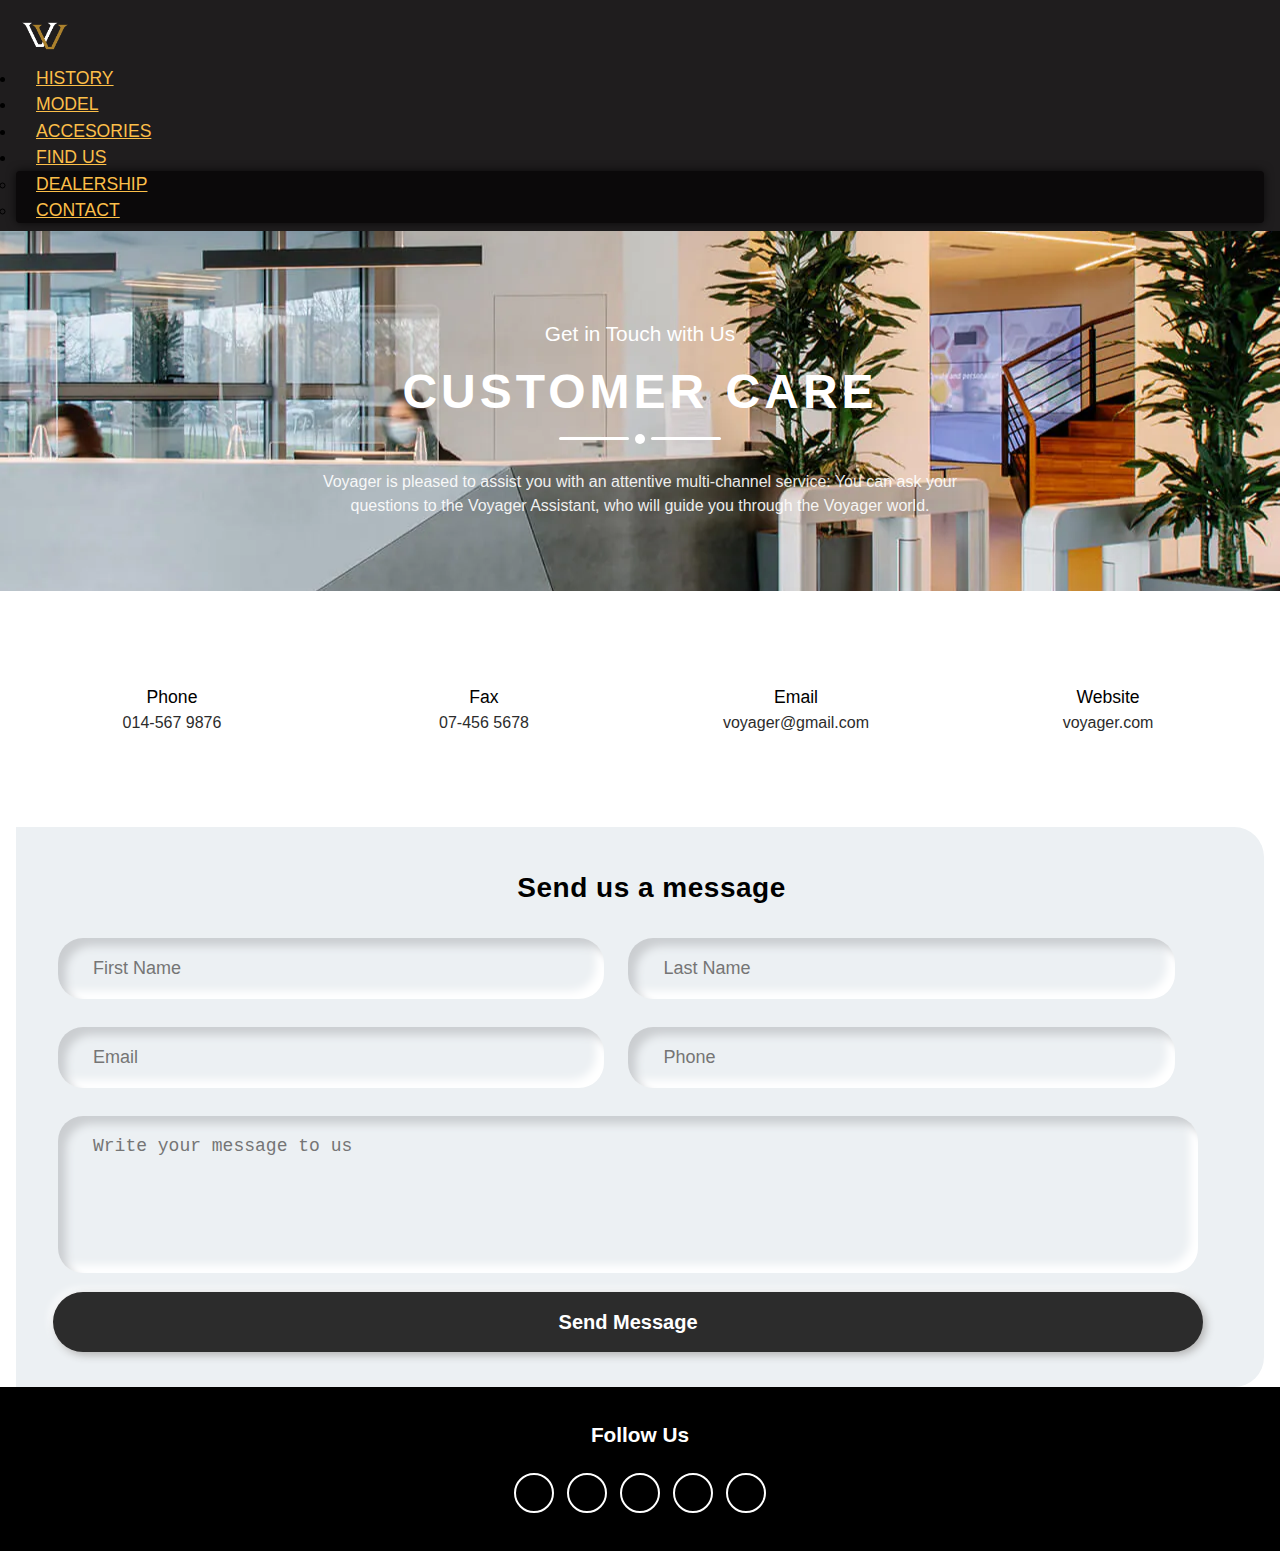
<file: contact.html>
<!DOCTYPE html>
<html>

<head>
  <meta charset="utf-8">
  <meta http-equiv="X-UA-Compatible" content="IE=edge">
  <title>Voyager || Contact Us</title>
  <link rel="icon" href="Assets/Img/voyager logo.png">
  <meta name="description" content="">
  <meta name="viewport" content="width=device-width, initial-scale=1">
  <!-- Bootstrap CDN -->
  <link href="https://cdn.jsdelivr.net/npm/bootstrap@5.3.2/dist/css/bootstrap.min.css" rel="stylesheet"
    integrity="sha384-T3c6CoIi6uLrA9TneNEoa7RxnatzjcDSCmG1MXxSR1GAsXEV/Dwwykc2MPK8M2HN" crossorigin="anonymous">
  <link rel="stylesheet" href="https://cdn.jsdelivr.net/npm/bootstrap-icons@1.11.3/font/bootstrap-icons.min.css">
  <!-- Custom Css -->
  <link rel="stylesheet"
    href="https://fonts.google.com/share?selection.family=Poppins:wght@100;200;300;400;500;600;700;800;900%7CRoboto:wght@100;300;400;500;700;900">
  <link rel="stylesheet"
    href="https://fonts.google.com/share?selection.family=DM+Sans:ital,opsz,wght@0,9..40,100;0,9..40,200;0,9..40,600;0,9..40,700;1,9..40,100">
  <link rel="stylesheet"
    href="https://fonts.google.com/share?selection.family=Poppins:wght@100;200;300;400;500;600;700;800;900%7CRoboto:wght@100;300;400;500;700;900">
  <link rel="stylesheet" href="https://cdnjs.cloudflare.com/ajax/libs/font-awesome/5.15.1/css/all.min.css"
    integrity="sha512-+4zCK9k+qNFUR5X+cKL9EIR+ZOhtIloNl9GIKS57V1MyNsYpYcUrUeQc9vNfzsWfV28IaLL3i96P9sdNyeRssA=="
    crossorigin="anonymous" />
  <!-- main Css -->
  <link rel="stylesheet" href="pages/contact/contact.css">

</head>

<body>
  <!-- Navbar -->
  <nav class="navbar navbar-expand-sm  fixed-top  ">
    <div class="container">
      <a class="navbar-brand" href="index.html"><img src="pages/contact/image/voyager logo.png" alt=""></a>
      <button class="navbar-toggler" type="button" id="burger" data-bs-toggle="collapse"
        data-bs-target="#navbarNavDropdown" aria-controls="navbarNavDropdown" aria-expanded="false"
        aria-label="Toggle navigation">
        <span class="navbar-toggler-icon"></span>
      </button>
      <div class="collapse navbar-collapse" id="navbarNavDropdown">
        <ul class="navbar-nav ms-auto mb-2 mb-lg-0">

          <li class="nav-item">
            <a class="nav-link" aria-current="page" href="history.html">History</a>
          </li>
          <li class="nav-item">
            <a class="nav-link" href="model.html">Model</a>
          </li>
          <li class="nav-item">
            <a class="nav-link" href="store.html">Accesories</a>
          </li>
          <li class="nav-item dropdown ">
            <a class="nav-link dropdown-toggle" href="#" role="button" data-bs-toggle="dropdown" aria-expanded="false">
              Find Us
            </a>
            <ul class="dropdown-menu ">
              <li><a class="dropdown-item" href="dealerships.html">Dealership</a></li>
              <li><a class="dropdown-item" href="pages/contact/contact.html">Contact</a></li>
            </ul>
          </li>
        </ul>
      </div>
    </div>
  </nav>


  <section class="contact-section">
    <div class="contact-bg" style="background-image: url(pages/contact/image/7.jpg);">
      <h3>Get in Touch with Us</h3>
      <h2>customer care</h2>
      <div class="line">
        <div></div>
        <div></div>
        <div></div>
      </div>
      <p class="text">Voyager is pleased to assist you with an attentive multi-channel service:
        You can ask your questions to the Voyager Assistant, who will guide you through the Voyager world.</p>
    </div>


    <div class="contact-body">
      <div class="contact-info">
        <div>
          <span><i class="fas fa-mobile-alt"></i></span>
          <span>Phone</span> <a href="https://t.me/lamborghinicompany">014-567 9876</a>
        </div>
        <div>
          <span><i class="fas fa-phone-alt"></i></span>
          <span>Fax</span> <a href="https://t.me/lamborghinicompany">07-456 5678</a>
        </div>
        <div>
          <span><i class="fas fa-paper-plane"></i>
            <span>Email</span> <a href="enquiries@rolls-roycemotorcars.com">voyager@gmail.com</a></span>
        </div>
        <div>
          <span><i class="fas fa-globe"></i>
            <span>Website</span> <a href="https://www.lamborghini.com/en-en">voyager.com</a></span>
        </div>

      </div>

      <div id="appointment" class="form-wrap">
        <form action="#" method="POST">
          <h2 class="form-title">Send us a message</h2>
          <div class="form-fields">
            <div class="form-group">
              <input type="text" class="fname" placeholder="First Name">
            </div>
            <div class="form-group">
              <input type="text" class="lname" placeholder="Last Name">
            </div>
            <div class="form-group">
              <input type="email" class="email" placeholder="Email">
            </div>
            <div class="form-group">
              <input type="number" class="phone" placeholder="Phone">
            </div>
            <div class="form-group">
              <textarea name="message" id="" placeholder="Write your message to us"></textarea>
            </div>
          </div>
          <input type="submit" value="Send Message" class="submit-button">
        </form>
      </div>
    </div>
    <div class="contact-footer">
      <h3>Follow Us</h3>
      <div class="social-links">
        <a href="https://www.facebook.com/RollsRoyceGroup" class="fab fa-facebook-f"></a>
        <a href="https://twitter.com/Tesla" class="fab fa-twitter"></a>
        <a href="https://www.instagram.com/lamborghini" class="fab fa-instagram"></a>
        <a href="https://www.linkedin.com/company/automobili-lamborghini-s-p-a-" class="fab fa-linkedin"></a>
        <a href="https://www.youtube.com/@tesla" class="fab fa-youtube"></a>
      </div>
    </div>
    </div>


  </section>



  <!-- Bootstrap script -->
  <script src="https://cdn.jsdelivr.net/npm/bootstrap@5.3.2/dist/js/bootstrap.bundle.min.js"
    integrity="sha384-C6RzsynM9kWDrMNeT87bh95OGNyZPhcTNXj1NW7RuBCsyN/o0jlpcV8Qyq46cDfL"
    crossorigin="anonymous"></script>

  <script src="pages/contact/contact.js"></script>
</body>

</html>
</file>
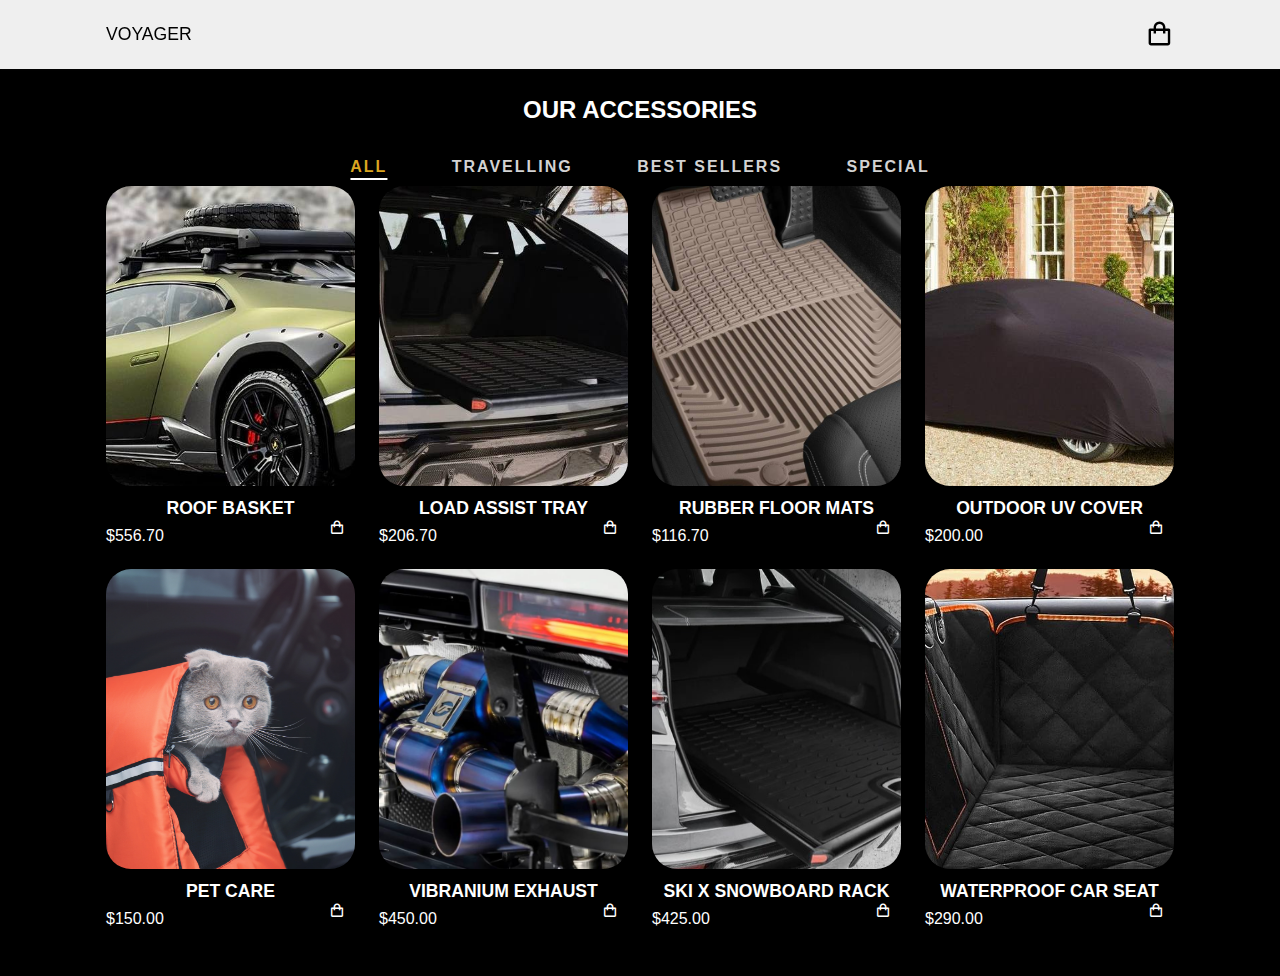
<file: gallery.html>
<!DOCTYPE html>
<html lang="en">

<head>

	<meta charset="UTF-8">
	<meta http-equiv="X-UA-Compatible" content="IE=edge">
	<meta name="viewport" content="width=device-width, initial-scale=1.0">
	<title>Voyager || Store</title>
	<link rel="icon" href="Assets/Img/voyager logo.png">
	<link href='https://unpkg.com/boxicons@2.1.4/css/boxicons.min.css' rel='stylesheet'>
	<link rel="stylesheet" href="pages/gallery/gallery.css">
</head>

<body>

	<header class="header">
		<div class="nav container">
			<a class="logo" href="index.html">VOYAGER</a>
			<i id="cart-icon" class='bx bx-shopping-bag'></i>

			<!-- CART -->
			<div class="cart">
				<h2 class="cart-title">Your Cart</h2>

				<div class="cart-content">

				</div>
				<!-- total -->
				<div class="total">
					<div class="total-title">Total</div>
					<div class="total-price">$0</div>
				</div>
				<!-- buy button -->
				<button class="btn-buy" type="button">Buy Now</button>
				<!-- cart close -->
				<i id="close-cart" class='bx bx-x'></i>
			</div>

		</div>
	</header>

	<section class="shop container">
		<h2 class="section-title">OUR ACCESSORIES</h2>

		<div class="filter-btns">
			<button type="button" class="filter-btn" id="all">all</button>
			<button type="button" class="filter-btn" id="new">TRAVELLING</button>
			<button type="button" class="filter-btn" id="best-sellers">BEST SELLERS</button>
			<button type="button" class="filter-btn" id="specials">SPECIAL</button>
		</div>

		<div class="shop-content">
			<!-- box 1 -->
			<div class="filter-item all new">
				<div class="product-box">
					<img src="pages/gallery/pics/ROOFBASKET.jpg" alt="" class="product-img">
					<h2 class="product-title">ROOF BASKET</h2>
					<span class="price">$556.70</span>
					<i class='bx bx-shopping-bag add-cart'></i>
				</div>
			</div>

			<!-- box 2 -->
			<div class="filter-item all new best-sellers">
				<div class="product-box">
					<img src="pages/gallery/pics/cargoliner.webp" alt="" class="product-img">
					<h2 class="product-title">LOAD ASSIST TRAY</h2>
					<span class="price">$206.70</span>
					<i class='bx bx-shopping-bag add-cart'></i>
				</div>
			</div>

			<!-- box 3 -->
			<div class="filter-item all specials">
				<div class="product-box">
					<img src="pages/gallery/pics/rubberfloormats.jpg" alt="" class="product-img">
					<h2 class="product-title">RUBBER FLOOR MATS</h2>
					<span class="price">$116.70</span>
					<i class='bx bx-shopping-bag add-cart'></i>
				</div>
			</div>

			<!-- box 4 -->
			<div class="filter-item all specials">
				<div class="product-box">
					<img src="pages/gallery/pics/outdoorcover.jpg" alt="Metal bottle" class="product-img">
					<h2 class="product-title">OUTDOOR UV COVER</h2>
					<span class="price">$200.00</span>
					<i class='bx bx-shopping-bag add-cart'></i>
				</div>
			</div>

			<!-- box 5 -->
			<div class="filter-item all best-sellers specials">
				<div class="product-box">
					<img src="pages/gallery/pics/petcare.png" alt="silver metal" class="product-img">
					<h2 class="product-title">PET CARE</h2>
					<span class="price">$150.00</span>
					<i class='bx bx-shopping-bag add-cart'></i>
				</div>
			</div>

			<!-- box 6 -->
			<div class="filter-item all specials">
				<div class="product-box">
					<img src="pages/gallery/pics/exhaust2.webp" alt="Back hat" class="product-img">
					<h2 class="product-title">VIBRANIUM EXHAUST</h2>
					<span class="price">$450.00</span>
					<i class='bx bx-shopping-bag add-cart'></i>
				</div>
			</div>

			<!-- box 7 -->
			<div class="filter-item all best-sellers new ">
				<div class="product-box">
					<img src="pages/gallery/pics/loadassisttray.jpg" alt="Backpack" class="product-img">
					<h2 class="product-title">SKI X SNOWBOARD RACK</h2>
					<span class="price">$425.00</span>
					<i class='bx bx-shopping-bag add-cart'></i>
				</div>
			</div>

			<!-- box 8 -->
			<div class="filter-item all specials">
				<div class="product-box">
					<img src="pages/gallery/pics/UNDERSHEET.jpg" alt="Ultraboost 22" class="product-img">
					<h2 class="product-title">WATERPROOF CAR SEAT</h2>
					<span class="price">$290.00</span>
					<i class='bx bx-shopping-bag add-cart'></i>
				</div>
			</div>
		</div>

	</section>

	<script src="pages/gallery/gallery.js"></script>
</body>

</html>
</file>
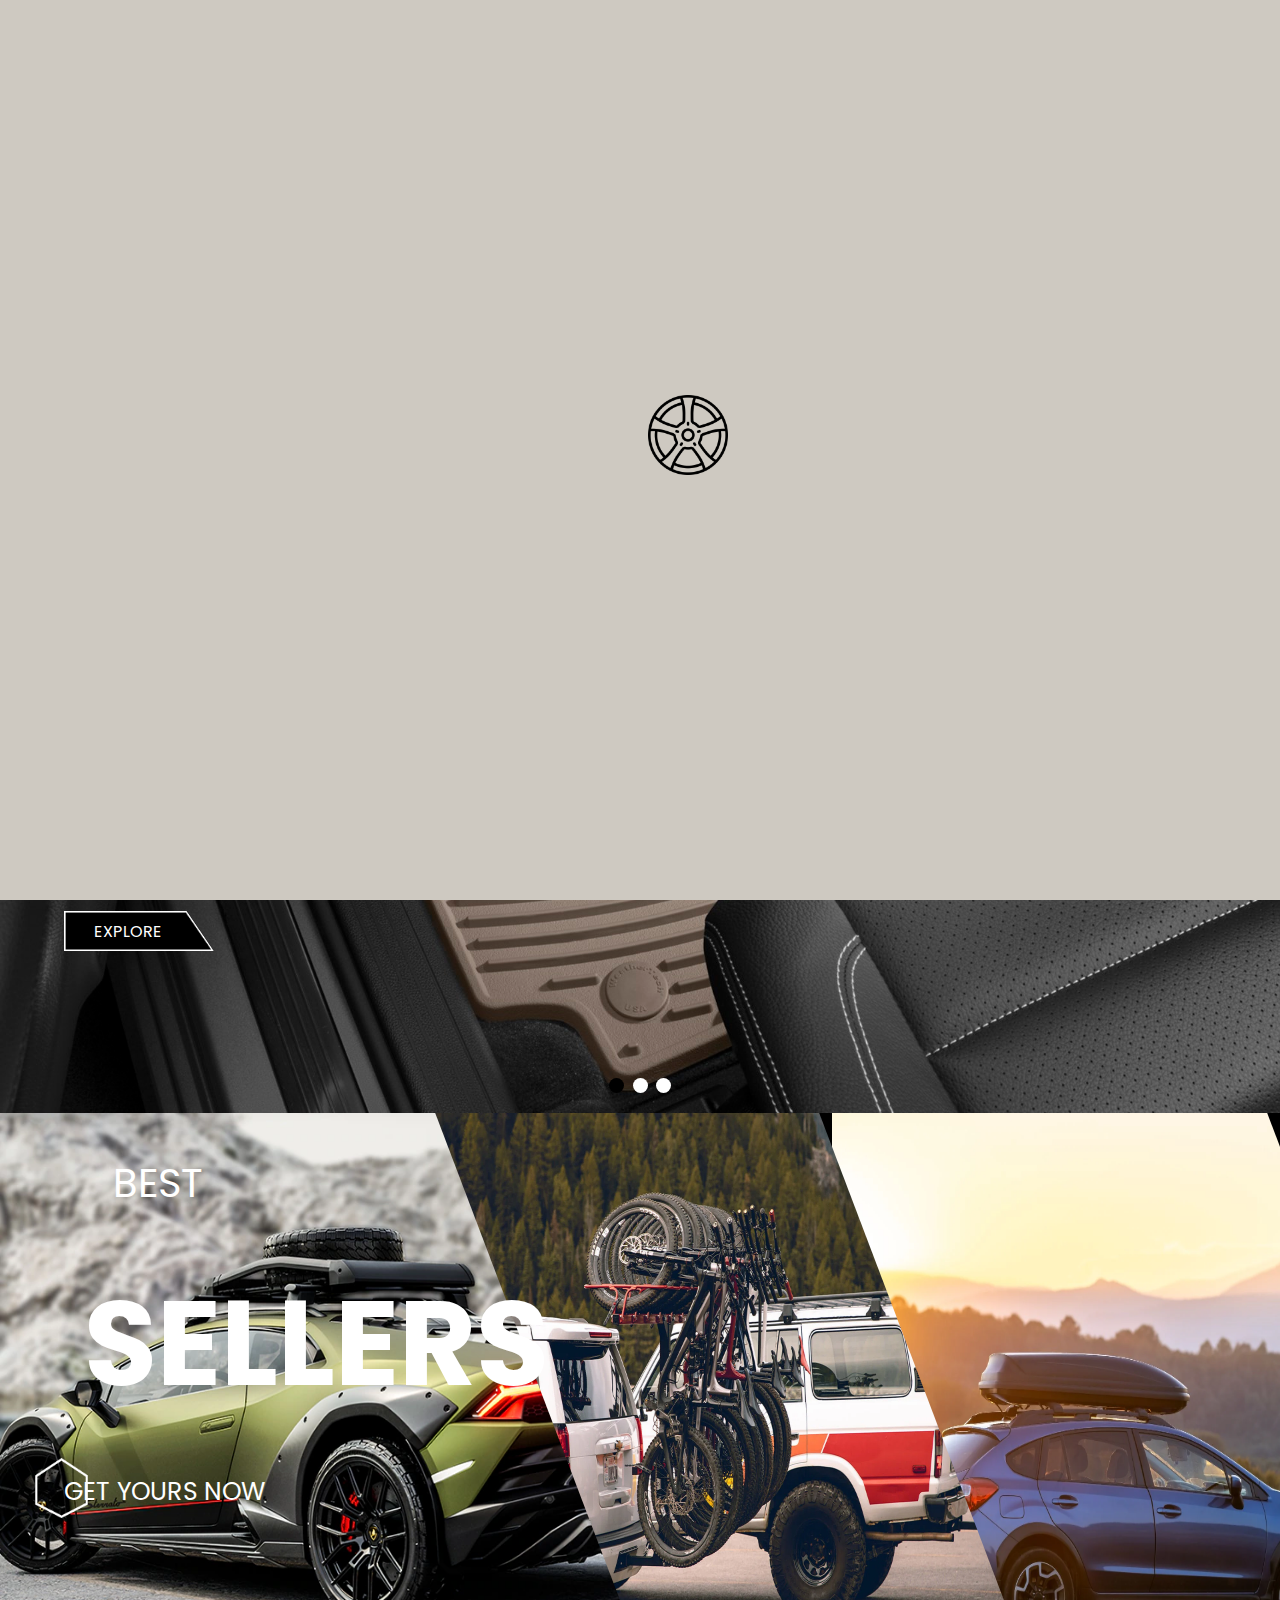
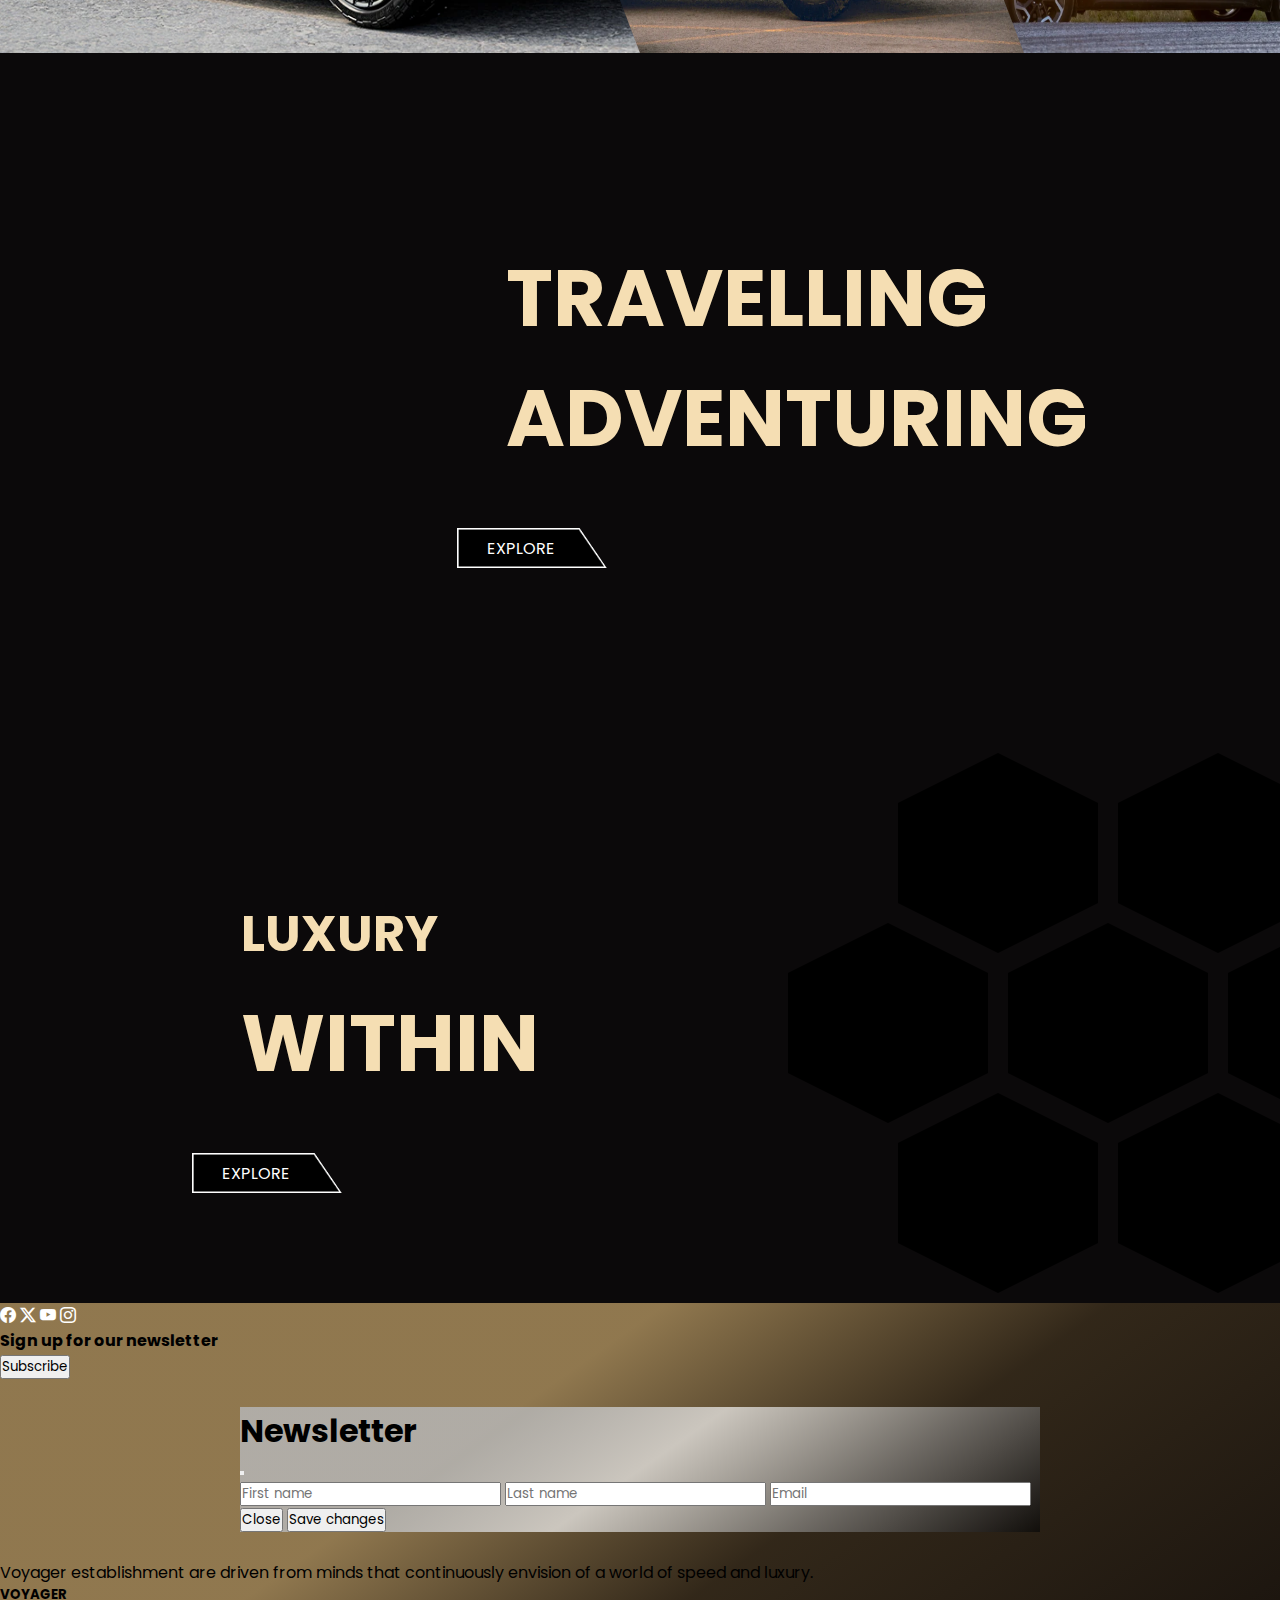
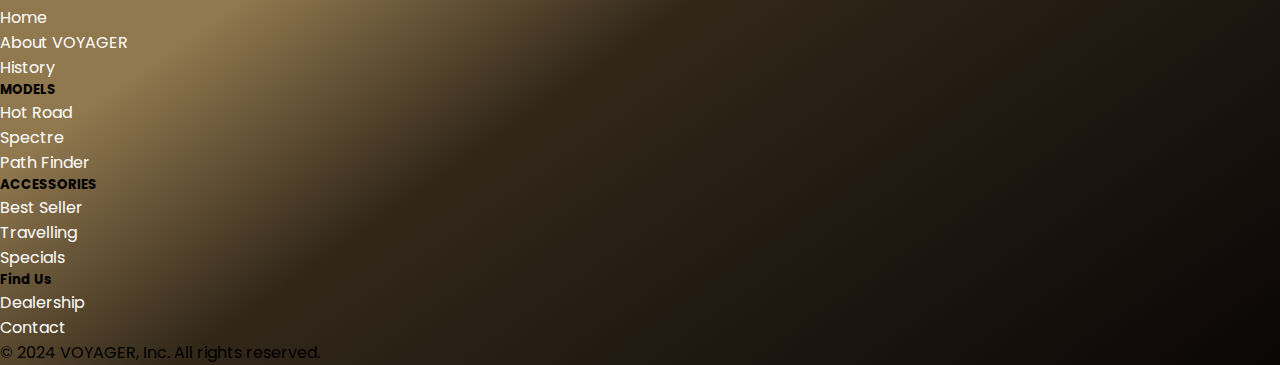
<file: store.html>
<!DOCTYPE html>
<html lang="en">

<head>
    <meta charset="UTF-8">
    <meta name="viewport" content="width=device-width, initial-scale=1.0">
    <title> Voyager|| Store</title>
    <link rel="icon" href="Assets/Img/voyager logo.png">
    <link href="https://cdn.jsdelivr.net/npm/bootstrap@5.3.2/dist/css/bootstrap.min.css" rel="stylesheet"
        integrity="sha384-T3c6CoIi6uLrA9TneNEoa7RxnatzjcDSCmG1MXxSR1GAsXEV/Dwwykc2MPK8M2HN" crossorigin="anonymous">
    <link rel="stylesheet" href="https://cdn.jsdelivr.net/npm/bootstrap-icons@1.11.3/font/bootstrap-icons.min.css">
    <!-- Google fonts -->
    <link rel="preconnect" href="https://fonts.googleapis.com">
    <link rel="preconnect" href="https://fonts.gstatic.com" crossorigin>
    <link href="https://fonts.googleapis.com/css2?family=DM+Sans:wght@100;300;600&display=swap" rel="stylesheet">
    <link rel="preconnect" href="https://fonts.googleapis.com">
    <link rel="preconnect" href="https://fonts.gstatic.com" crossorigin>
    <link href="https://fonts.googleapis.com/css2?family=Poppins:wght@100;200&display=swap" rel="stylesheet">
    <!-- main CSS -->
    <link rel="stylesheet" href="pages/accessories/store.css">
</head>

<body>

    <!-- Navbar -->
    <nav class="navbar navbar-expand-sm  fixed-top  ">
        <div class="container">
            <a class="navbar-brand" href="index.html"><img src="pages/accessories/voyager logo.png" alt=""></a>
            <button class="navbar-toggler" type="button" id="burger" data-bs-toggle="collapse"
                data-bs-target="#navbarNavDropdown" aria-controls="navbarNavDropdown" aria-expanded="false"
                aria-label="Toggle navigation">
                <span class="navbar-toggler-icon"></span>
            </button>
            <div class="collapse navbar-collapse" id="navbarNavDropdown">
                <ul class="navbar-nav ms-auto mb-2 mb-lg-0">

                    <li class="nav-item">
                        <a class="nav-link" aria-current="page" href="history.html">History</a>
                    </li>
                    <li class="nav-item">
                        <a class="nav-link" href="model.html">Model</a>
                    </li>
                    <li class="nav-item">
                        <a class="nav-link" href="store.html">Accesories</a>
                    </li>
                    <li class="nav-item dropdown ">
                        <a class="nav-link dropdown-toggle" href="#" role="button" data-bs-toggle="dropdown"
                            aria-expanded="false">
                            Find Us
                        </a>
                        <ul class="dropdown-menu ">
                            <li><a class="dropdown-item" href="dealerships.html">Dealership</a></li>
                            <li><a class="dropdown-item" href="contact.html">Contact</a></li>
                        </ul>
                    </li>
                </ul>
            </div>
        </div>
    </nav>
    <!-- navbar ends -->

    <div class="anim-container">
        <span class="shutter top">
            <img src="pages/accessories/rim.png" class="logo" alt="">
        </span>
        <span class="shutter bottom"></span>
    </div>


    <div class="lambo-carousel">
        <div class="carousel">
            <h1 class="title">OUR SELECTION <br> OF VOYAGER ACCESSORIES</h1>
           <a href="store2.html">
            <button class="btn-car">EXPLORE</button>
           </a> 
        </div>

        <div class="carousel">
            <h1 class="title">TRAVELLING <br> ACCESSORIES</h1>
            <a href="gallery.html">
                <button class="btn-car">EXPLORE</button>
               </a> 
        </div>

        <div class="carousel">
            <h1 class="title">PETCARE <br> ACCESSORIES</h1>
            <a href="gallery.html">
                <button class="btn-car">EXPLORE</button>
               </a> 
        </div>

        <div class="indicators">
            <span class="active"></span>
            <span></span>
            <span></span>
        </div>
    </div>

    <div class="model-container">
        <img src="pages/accessories/kete1.webp" class="model-img" alt="">
        <img src="pages/accessories/kete2.webp" class="model-img" alt="">
        <img src="pages/accessories/kete3.webp" class="model-img" alt="">

        <div class="model-content">
            <p class="heading">best</p>
            <h1 class="model-name">sellers</h1>
            <a class="hexgo" href="gallery.html"><p class="link">get yours now</p></a>
        </div>
    </div>

    <div class="info-card">
        <div class="img-container">
            <div class="row">
                <div class="hex"></div>
                <div class="hex"></div>
            </div>

            <div class="row">
                <div class="hex"></div>
                <div class="hex"></div>
                <div class="hex"></div>
            </div>

            <div class="row">
                <div class="hex"></div>
                <div class="hex"></div>
            </div>
        </div>

        <div class="content">
            <h1 class="heading"><span>Travelling</span> <br> Adventuring</h1>
            <a href="store2.html">
                <button class="btn-car">EXPLORE</button>
               </a> 
        </div>
    </div>

    <div class="info-card dua">
        <div class="img-container">
            <div class="row">
                <div class="hex"></div>
                <div class="hex"></div>
            </div>

            <div class="row">
                <div class="hex"></div>
                <div class="hex"></div>
                <div class="hex"></div>
            </div>

            <div class="row">
                <div class="hex"></div>
                <div class="hex"></div>
            </div>
        </div>

        <div class="content">
            <h1 class="heading"><span>Luxury</span> <br> within</h1>
            <a href="store2.html">
                <button class="btn-car">EXPLORE</button>
               </a> 
        </div>
    </div>

    </div>
    </div>

    <!-- footer -->
     <!-- footer -->

     <footer id="foot" class=" text-center text-white">
        <!-- Grid container -->
        <div class="container p-4">
            <!-- Section:Social media -->
            <section class="mb-4">
                <!-- Facebook -->
                <a class="btn btn-outline-light btn-floating m-1" href="https://www.facebook.com/rollsroycemotorcars/" target="_blank" role="button"><i
                        class="bi bi-facebook"></i></a>

                <!-- Twitter -->
                <a class="btn btn-outline-light btn-floating m-1" href="https://twitter.com/Lamborghini" target="_blank" role="button"><i
                        class="bi bi-twitter-x"></i></a>

                <!-- Youtube -->
                <a class="btn btn-outline-light btn-floating m-1" href="https://www.youtube.com/user/Lamborghini" target="_blank" role="button"><i class="bi bi-youtube" ></i></a>

                <!-- Instagram -->
                <a class="btn btn-outline-light btn-floating m-1" href="https://www.instagram.com/voyagercars._?igsh=OGQ5ZDc2ODk2ZA%3D%3D&utm_source=qr" target="_blank" role="button"><i
                        class="bi bi-instagram"></i></a>

            </section>
            <!-- Section: Social media -->

            <!-- Section: Form -->
            <section class="">
                <form action="">
                    <!-- grid row -->
                    <div class="row d-flex justify-content-center">
                        <!-- Grid column -->
                        <div class="col-auto">
                            <p class="pt-2">
                                <strong>Sign up for our newsletter</strong>
                            </p>
                        </div>
                        <!-- Grid column -->

                        <!-- Grid column -->



                        <!-- Grid column -->

                        <!-- Grid column -->
                        <div class="col-auto">
                            <!-- Submit button -->
                            <button type="button" class="btn btn-outline-light mb-4" data-bs-toggle="modal"
                                data-bs-target="#newsModal">
                                Subscribe
                            </button>

                            <!-- Modal -->
                            <div class="modal fade" id="newsModal" tabindex="-1" aria-labelledby="exampleModalLabel"
                                aria-hidden="true">
                                <div class="modal-dialog">
                                    <div class="modal-content">
                                        <div class="modal-header">
                                            <h1 class="modal-title fs-5" id="exampleModalLabel">Newsletter</h1>
                                            <button type="button" class="btn-close" data-bs-dismiss="modal"
                                                aria-label="Close"></button>
                                        </div>
                                        <div class="modal-body">
                                            <div class="modal-body" id="bgModal">
                                                <input type="text" class="form-control" placeholder="First name"
                                                    aria-label="First name">
                                                <input type="text" class="form-control" placeholder="Last name"
                                                    aria-label="Last name">
                                                <input type="text" class="form-control" placeholder="Email"
                                                    aria-label="Email">
                                            </div>
                                        </div>
                                        <div class="modal-footer">
                                            <button type="button" class="btn btn-secondary"
                                                data-bs-dismiss="modal">Close</button>
                                            <button type="button" class="btn btn-primary">Save changes</button>
                                        </div>
                                    </div>
                                </div>
                            </div>
                        </div>
                    </div>
                    <!-- Grid column -->
        </div>
        <!-- grid row -->
        </form>
        </section>
        <!-- Section: Form -->

        <!-- Section: Text -->
        <section class="mb-4">
            <p>
                Voyager establishment are driven from minds that continuously envision of
                a world of speed and luxury.
            </p>
        </section>
        <!-- Section: Text -->

        <!-- Section: Links -->
        <section class="">
            <!-- Grid row -->
            <div class="row">
                <!-- Grid column -->
                <div class="col-lg-3 col-md-6 mb-4 mb-md-0">
                    <h5 class="text-uppercase">VOYAGER</h5>

                    <ul class="list-unstyled mb-0">
                        <li>
                            <a href="index.html" class="text-white">Home</a>
                        </li>
                        <li>
                            <a href="index.html" class="text-white">About VOYAGER</a>
                        </li>
                        <li>
                            <a href="history.html" class="text-white">History</a>
                        </li>

                    </ul>
                </div>
                <!-- Grid column -->

                <!-- Grid column -->
                <div class="col-lg-3 col-md-6 mb-4 mb-md-0">
                    <h5 class="text-uppercase">MODELS</h5>

                    <ul class="list-unstyled mb-0">
                        <li>
                            <a href="model.html#lambo" class="text-white">Hot Road</a>
                        </li>
                        <li>
                            <a href="model.html#rolls" class="text-white">Spectre</a>
                        </li>
                        <li>
                            <a href="model.html#land" class="text-white">Path Finder</a>
                        </li>
                    </ul>
                </div>
                <!-- Grid column -->

                <!-- Grid column -->
                <div class="col-lg-3 col-md-6 mb-4 mb-md-0">
                    <h5 class="text-uppercase">ACCESSORIES</h5>
                    <ul class="list-unstyled mb-0">
                        <li>
                            <a href="gallery.html#best-sellers" class="text-white">Best Seller</a>
                        </li>
                        <li>
                            <a href="gallery.html#new" class="text-white">Travelling</a>
                        </li>
                        <li>
                            <a href="gallery.html#specials" class="text-white">Specials</a>
                        </li>
                    </ul>
                </div>

                <!-- Grid column -->
                <div class="col-lg-3 col-md-6 mb-4 mb-md-0">
                    <h5 class="text-uppercase">Find Us</h5>
                    <ul class="list-unstyled mb-0">
                        <li>
                            <a href="dealerships.html" class="text-white">Dealership</a>
                        </li>
                        <li>
                            <a href="contact.html" class="text-white">Contact</a>
                        </li>
                    </ul>
                </div>
        </section>
        </div>
        <!-- Grid container -->

        <!-- copyright -->
        <div class="text-center p-3">
            <p>© 2024 VOYAGER, Inc. All rights reserved.</p>
        </div>
    </footer>

    <!-- Bootstrap script -->
    <script src="https://cdn.jsdelivr.net/npm/bootstrap@5.3.2/dist/js/bootstrap.bundle.min.js"
        integrity="sha384-C6RzsynM9kWDrMNeT87bh95OGNyZPhcTNXj1NW7RuBCsyN/o0jlpcV8Qyq46cDfL"
        crossorigin="anonymous"></script>

    <!-- Main Js -->
    <script src="pages/accessories/store.js"></script>
</body>

</html>
</file>
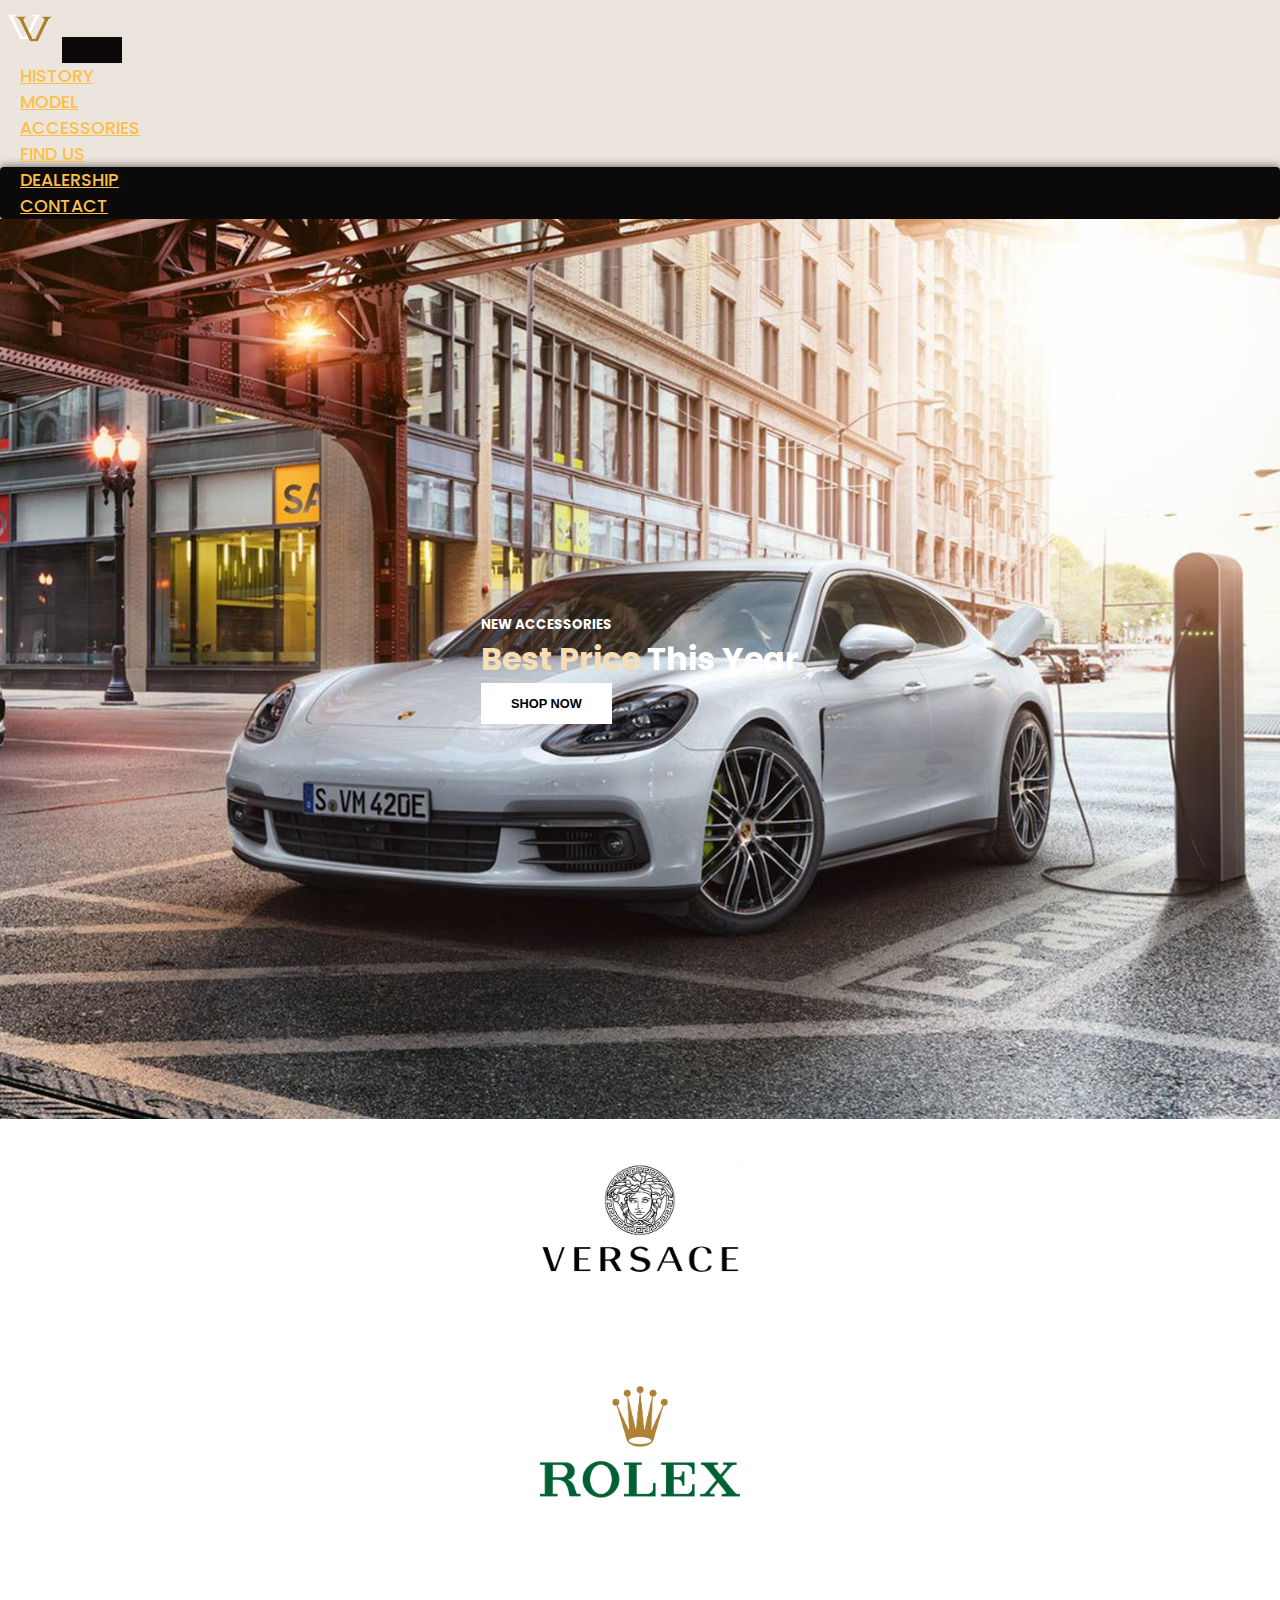
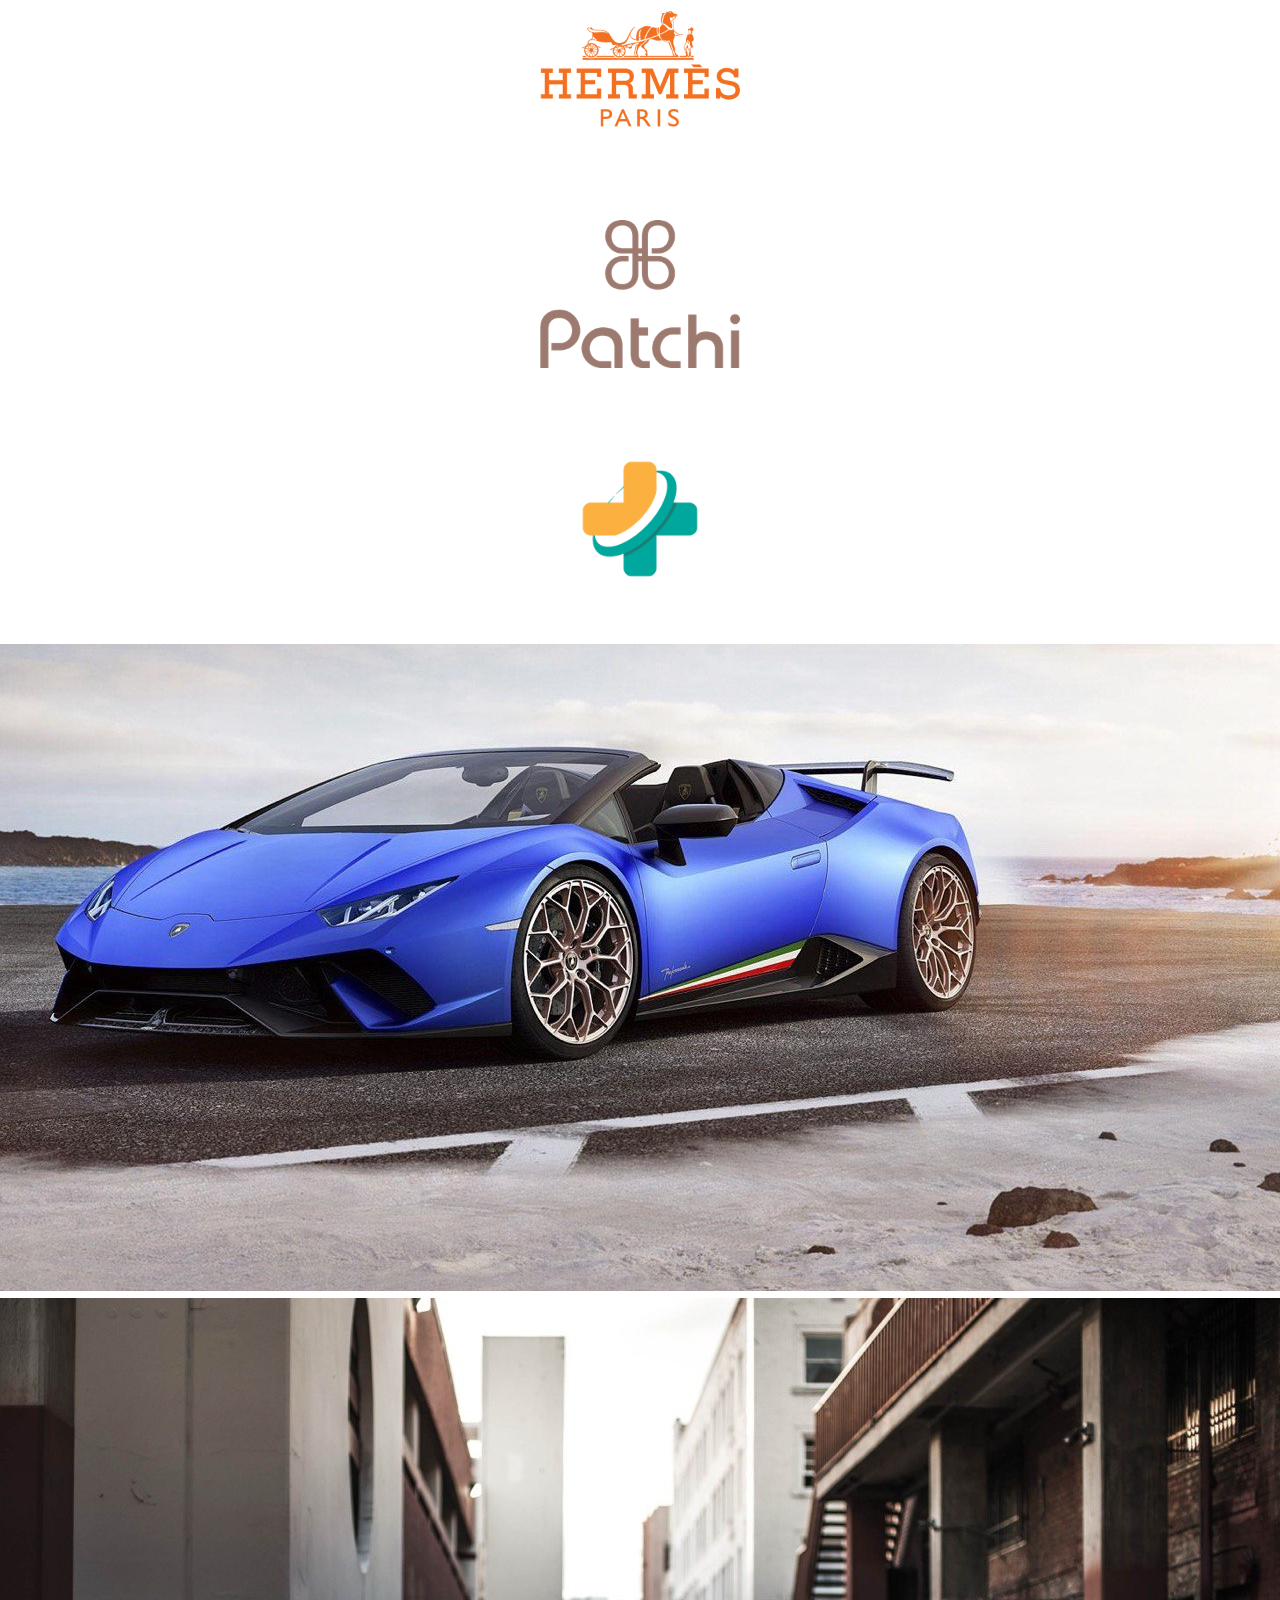
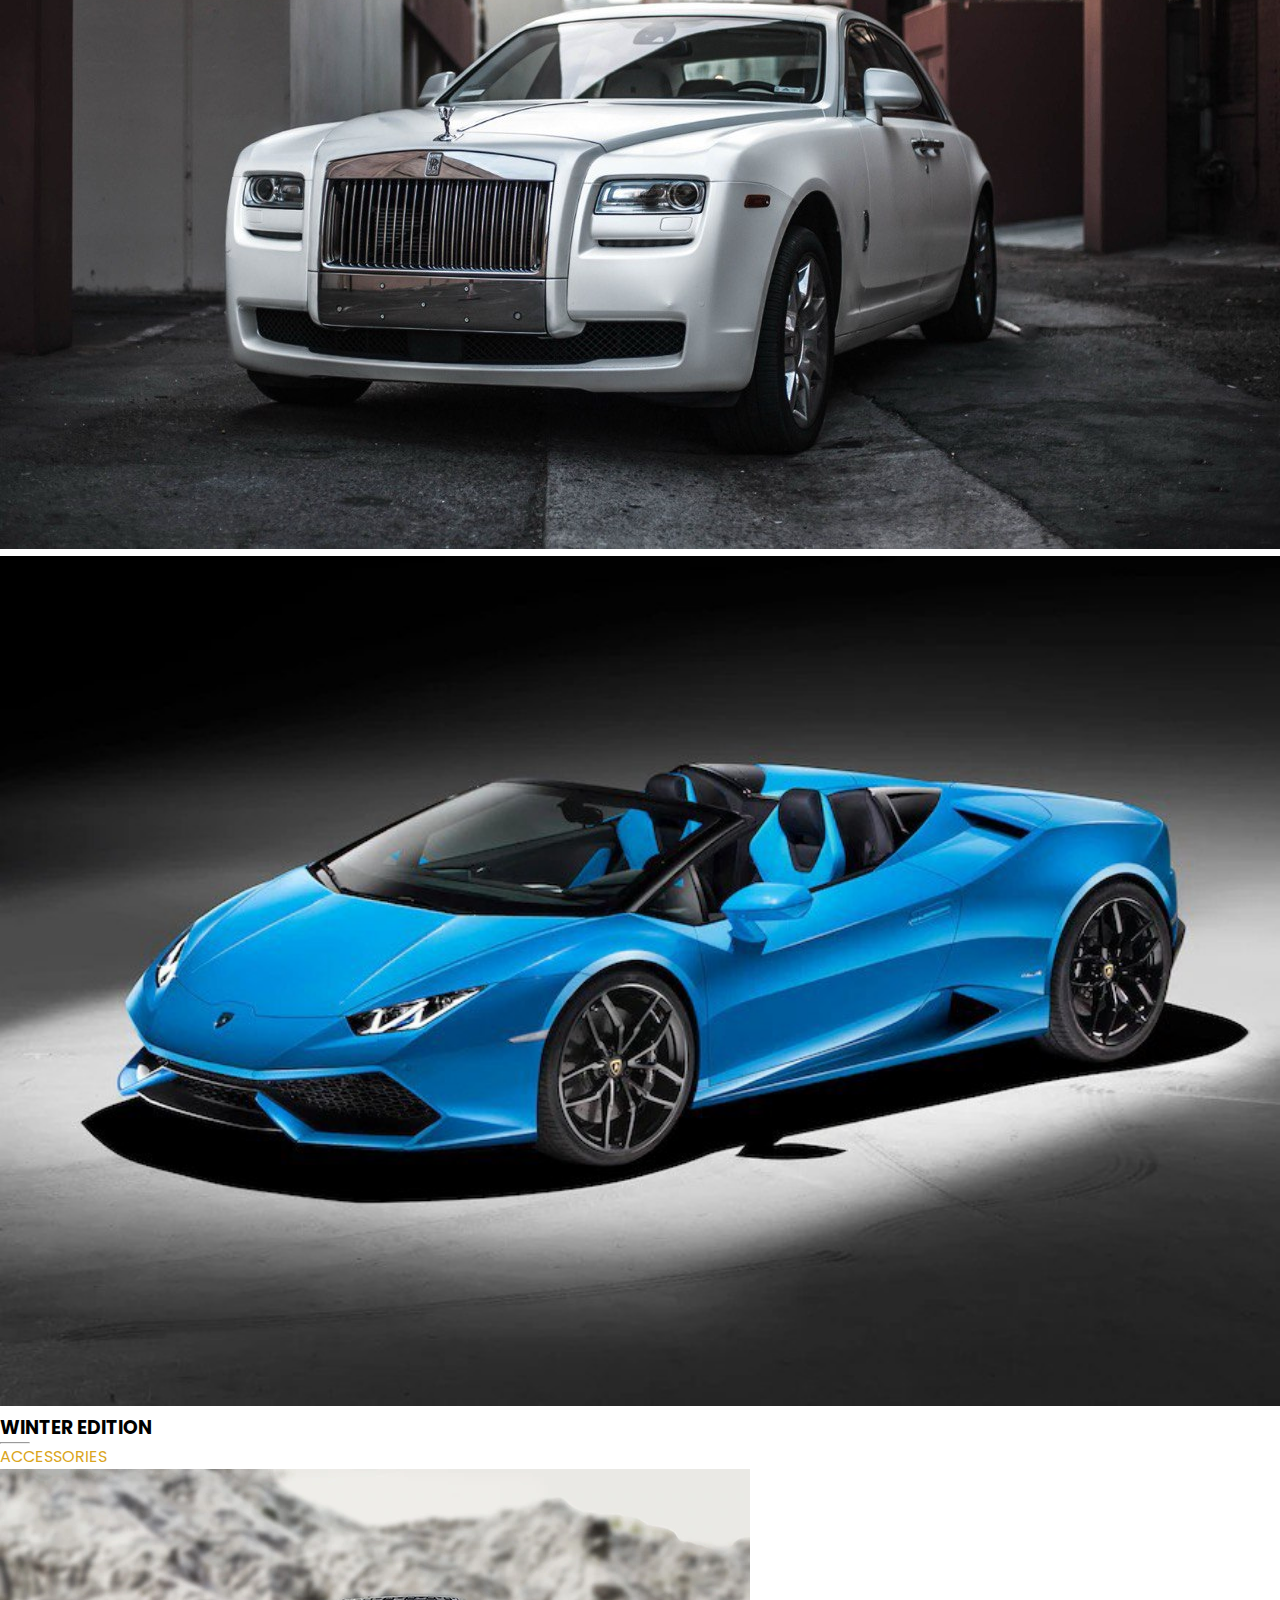
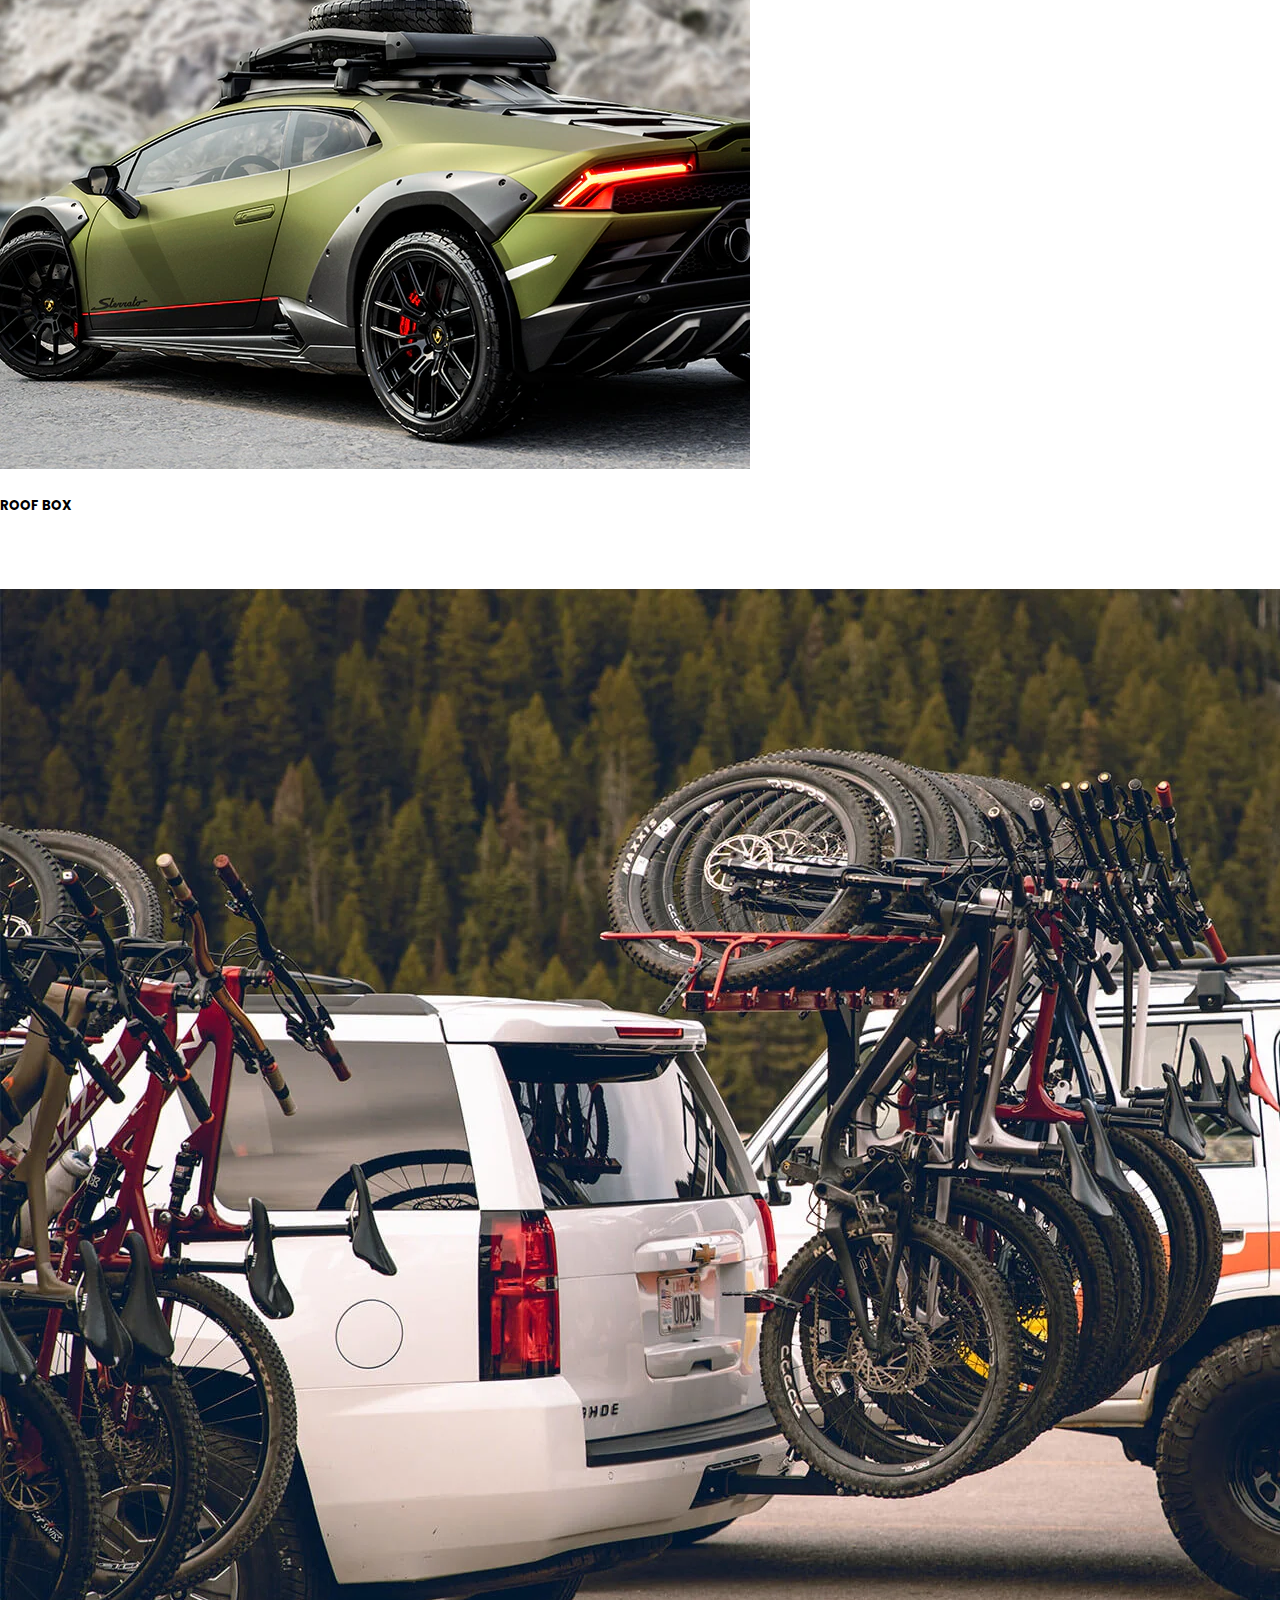
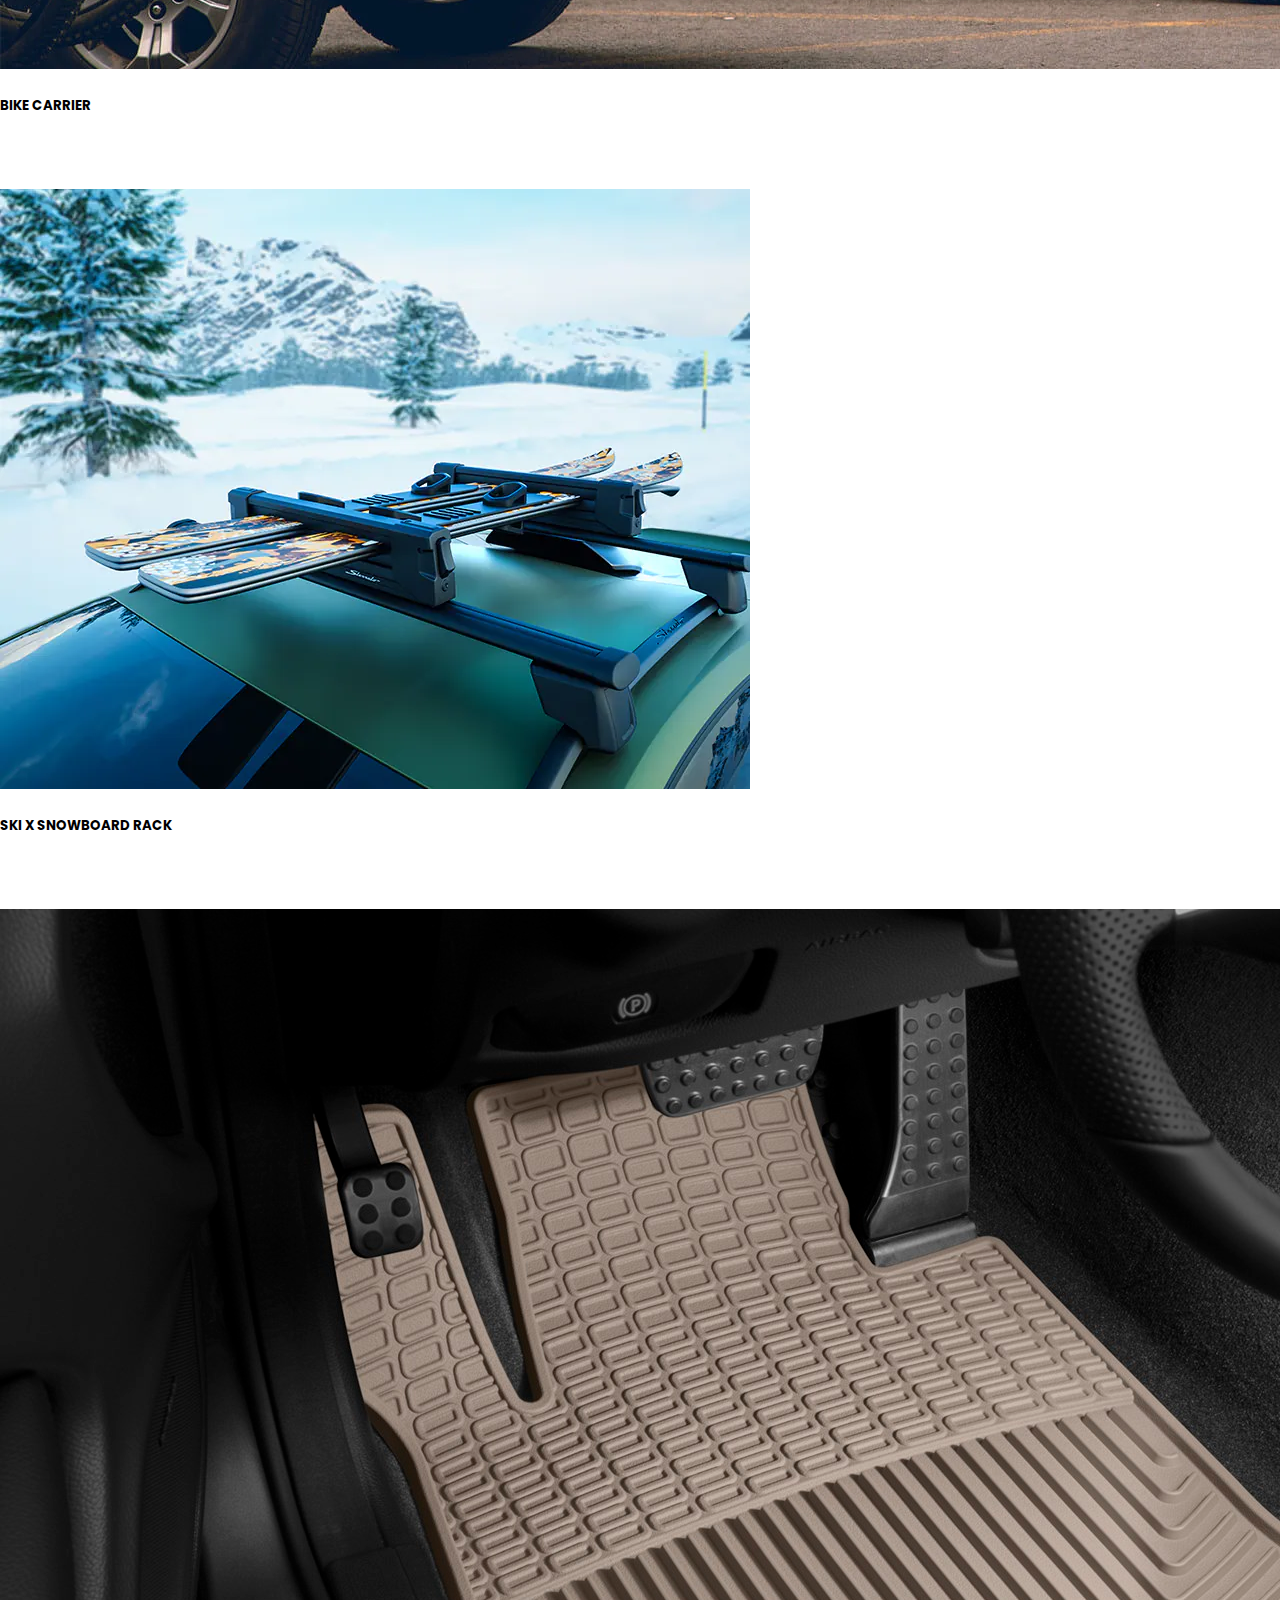
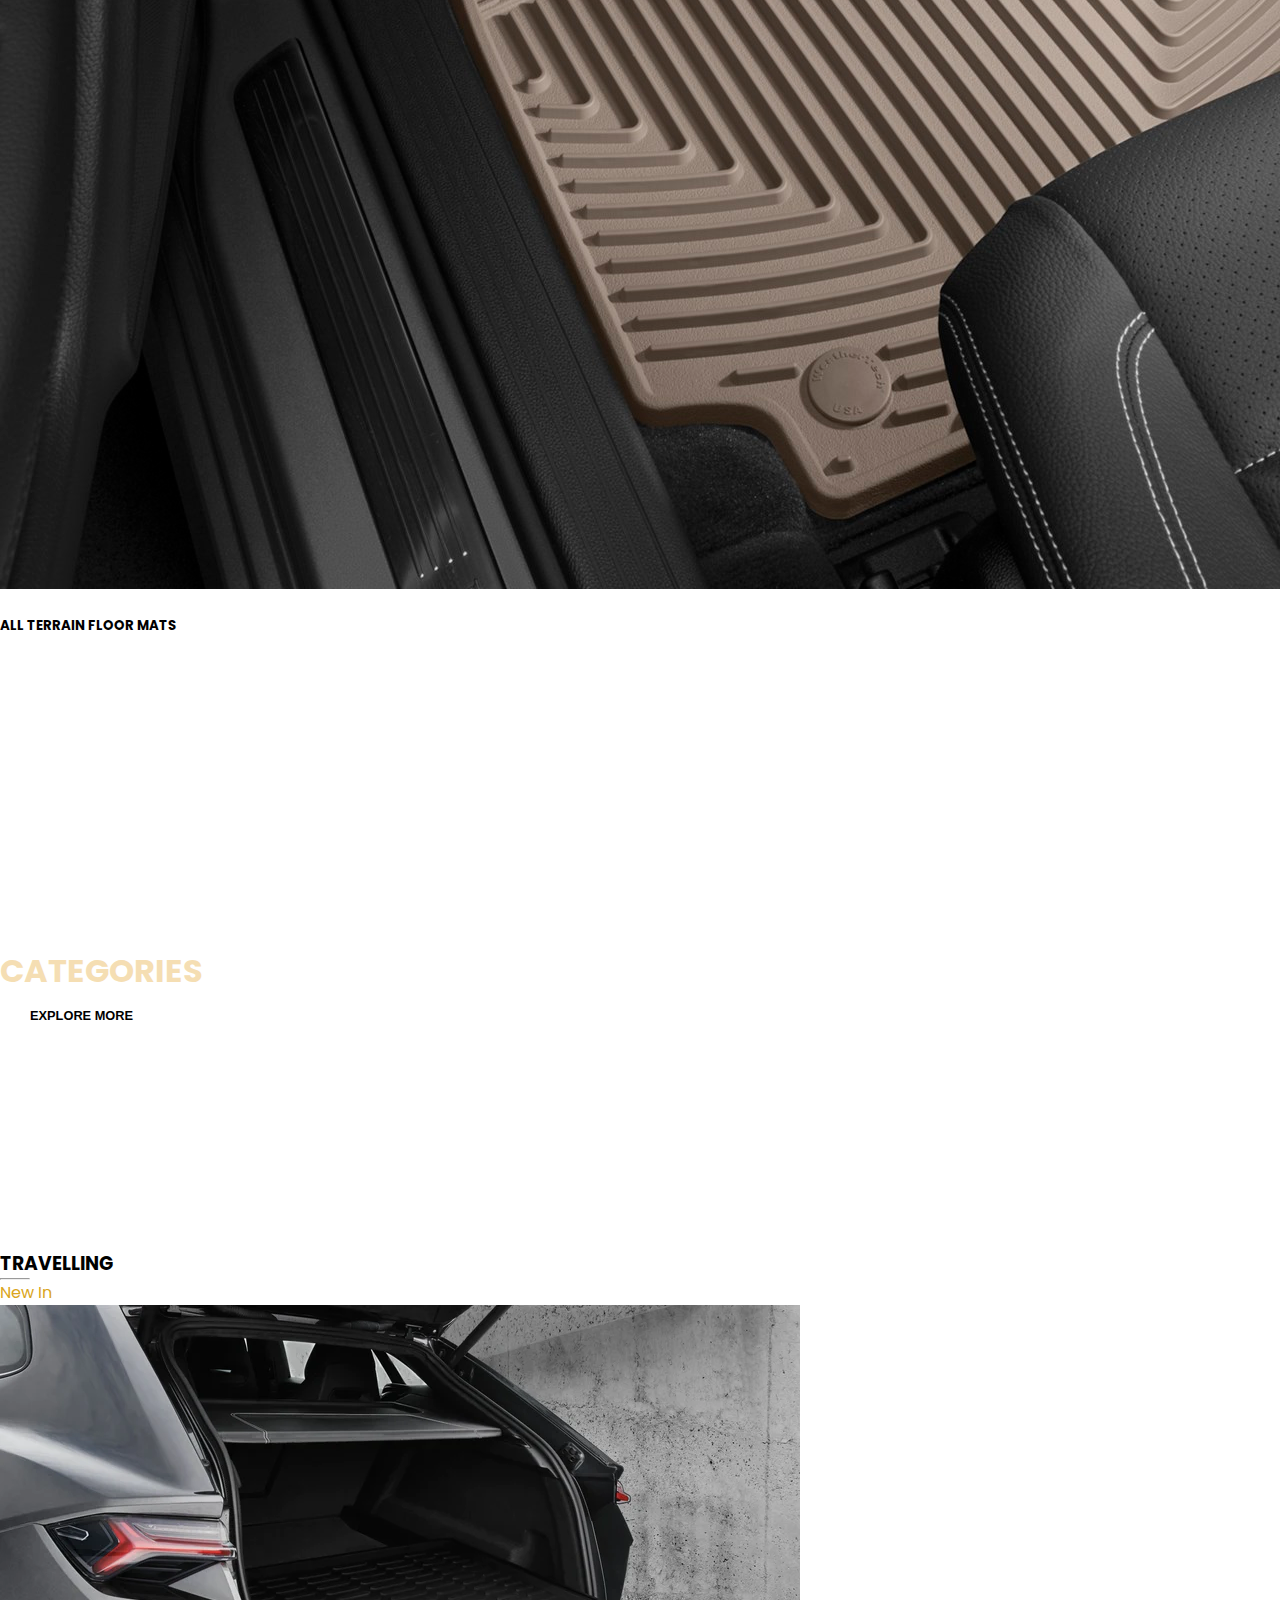
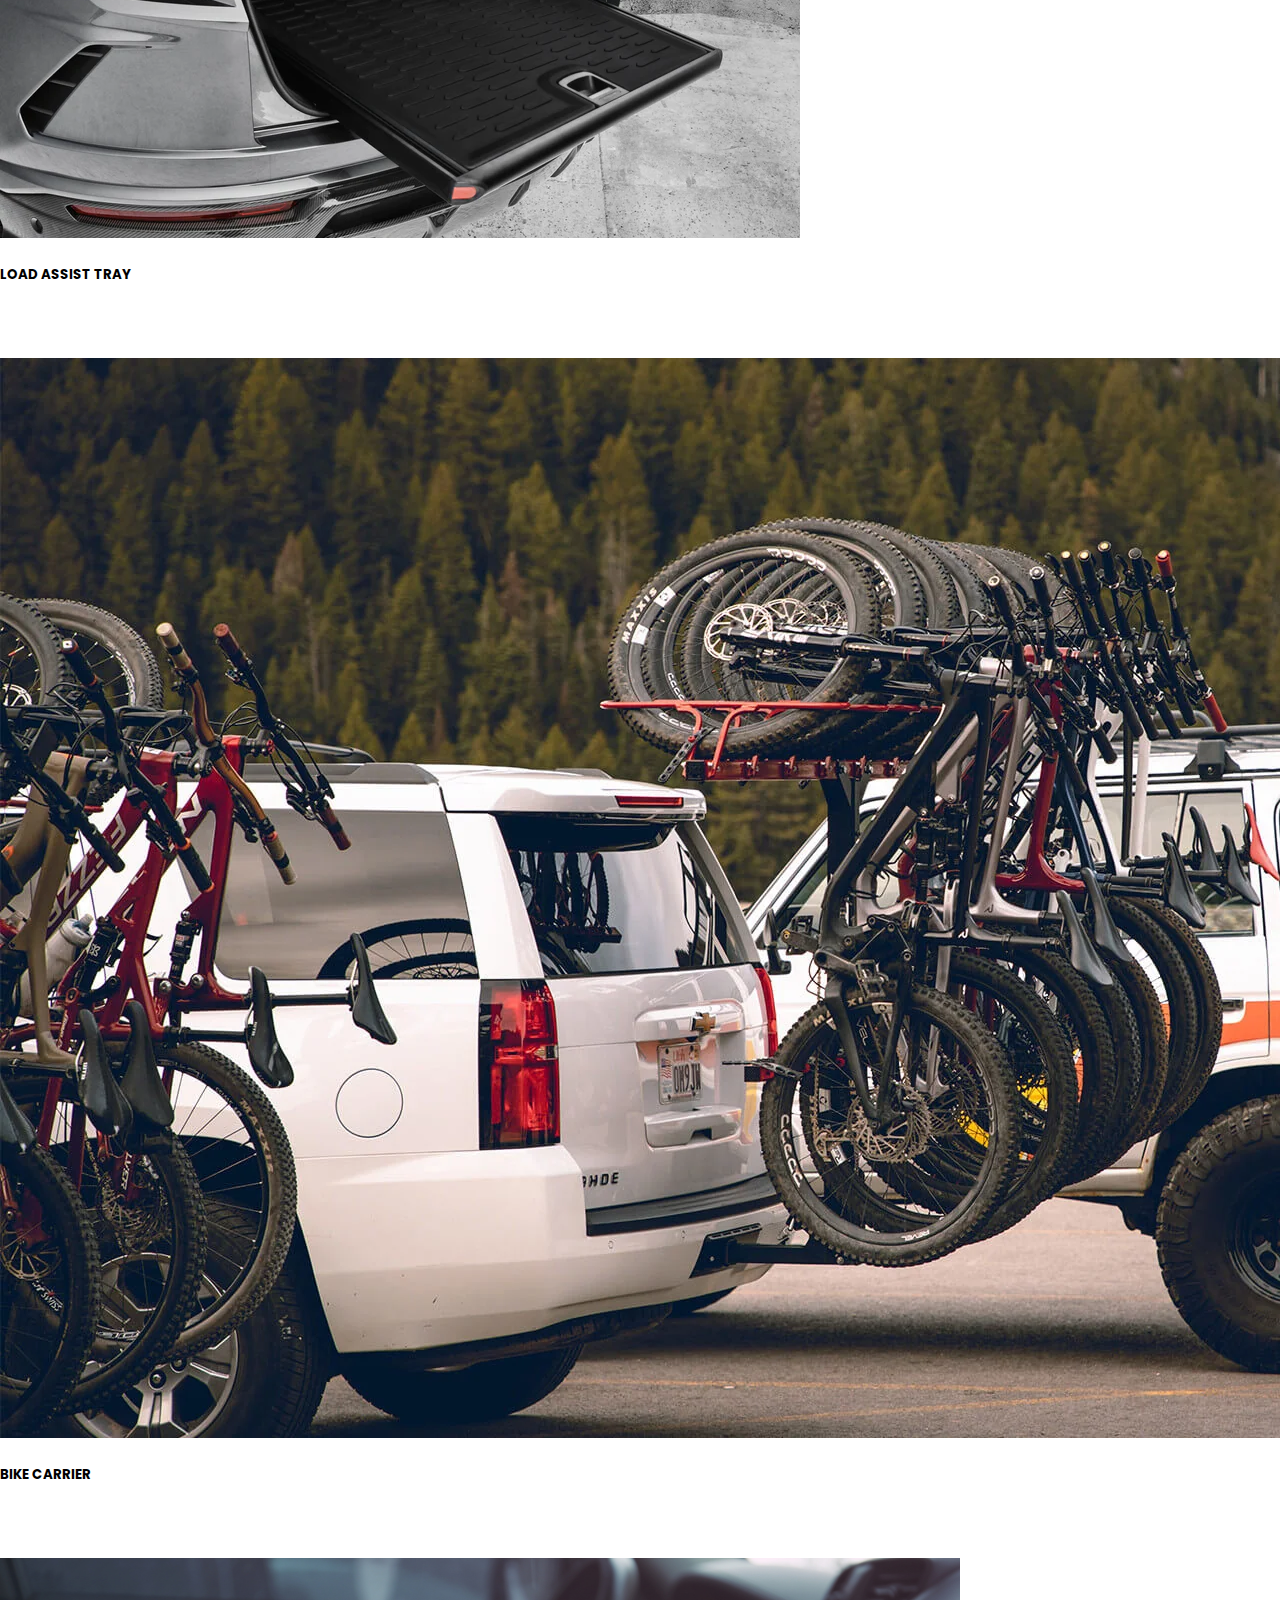
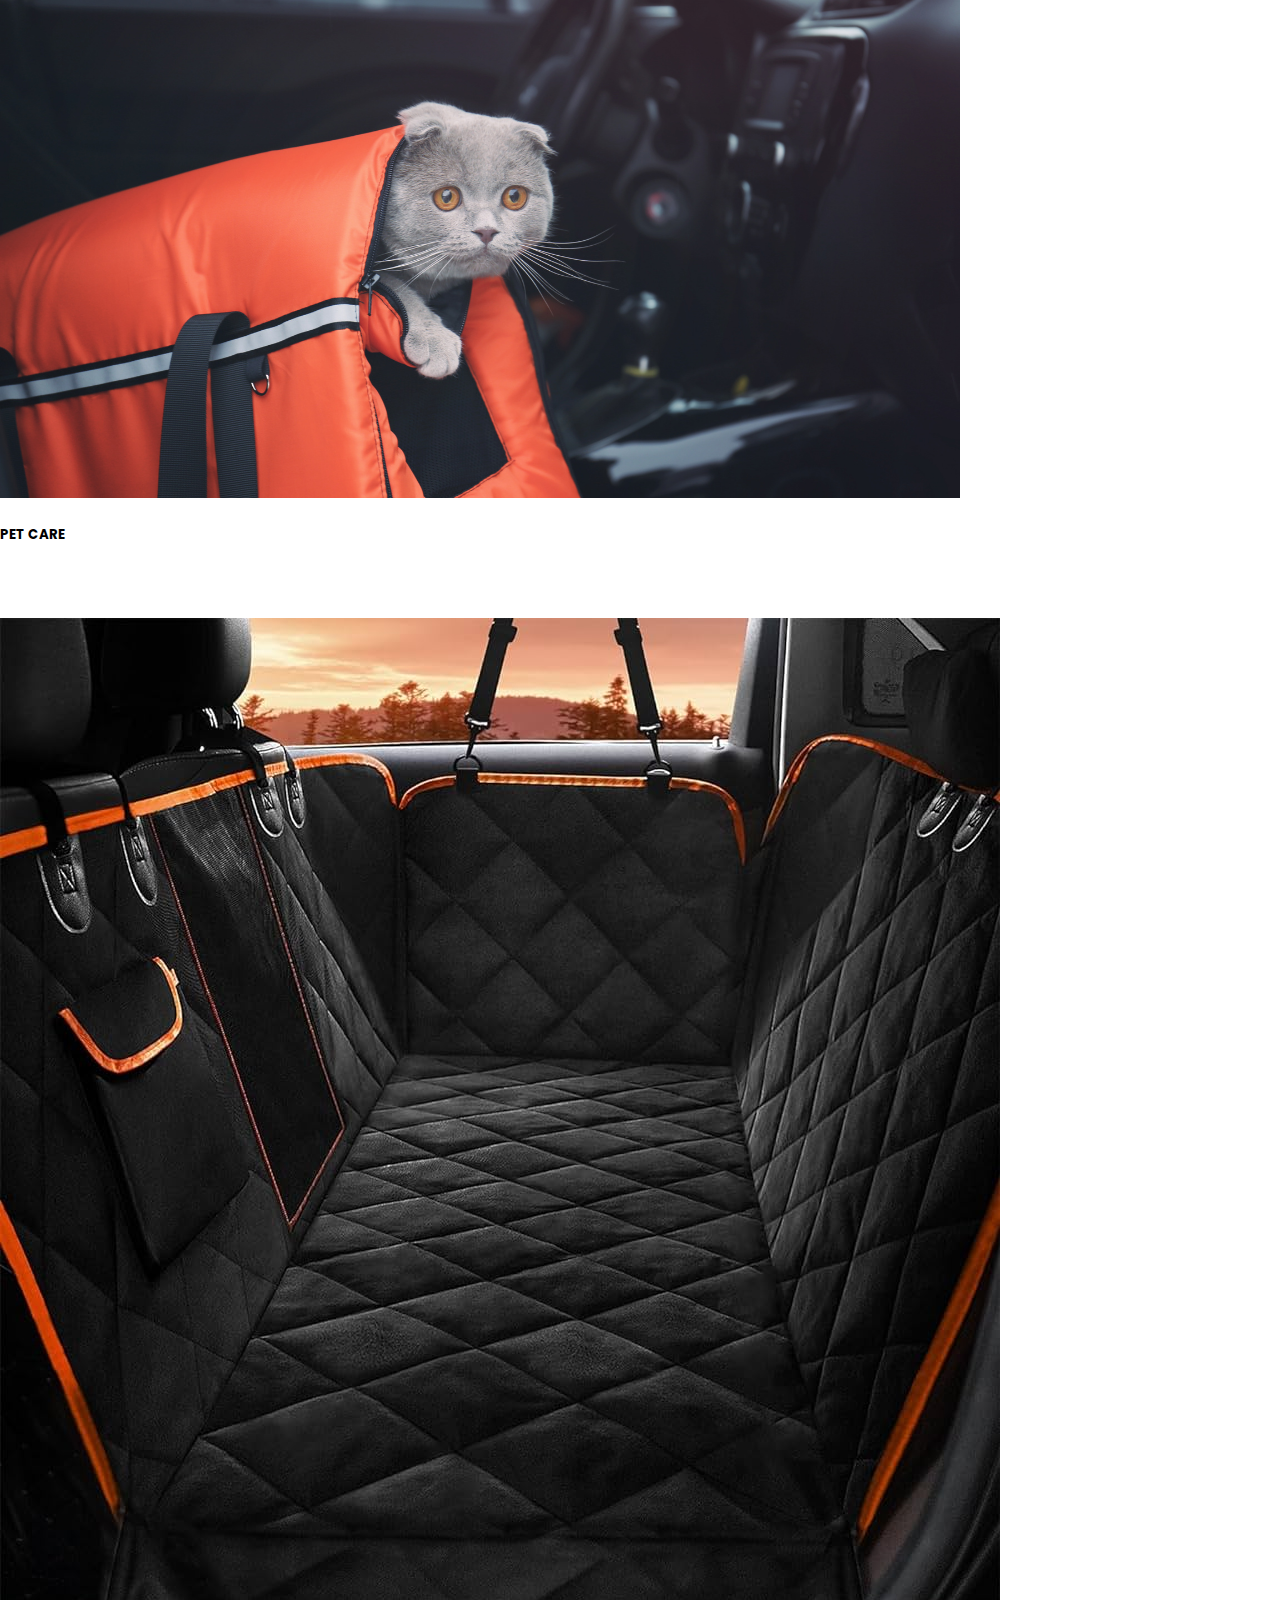
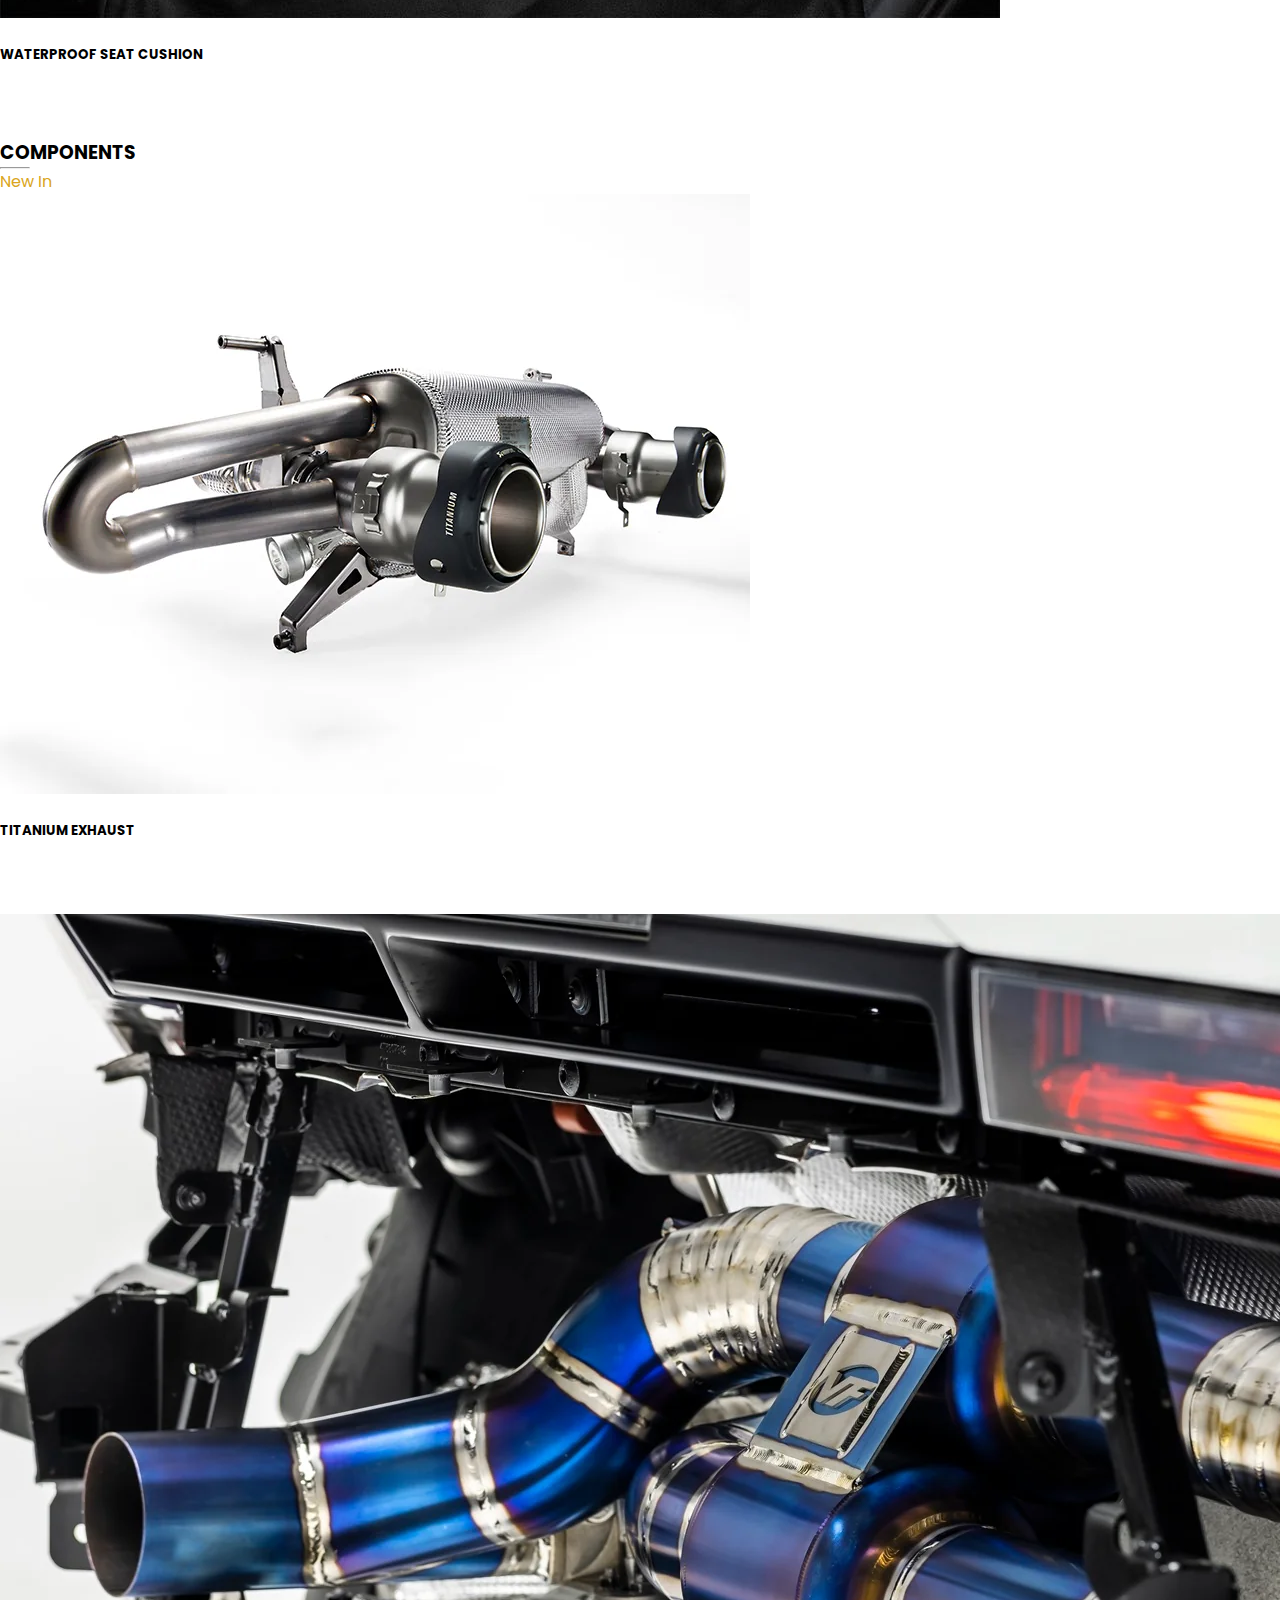
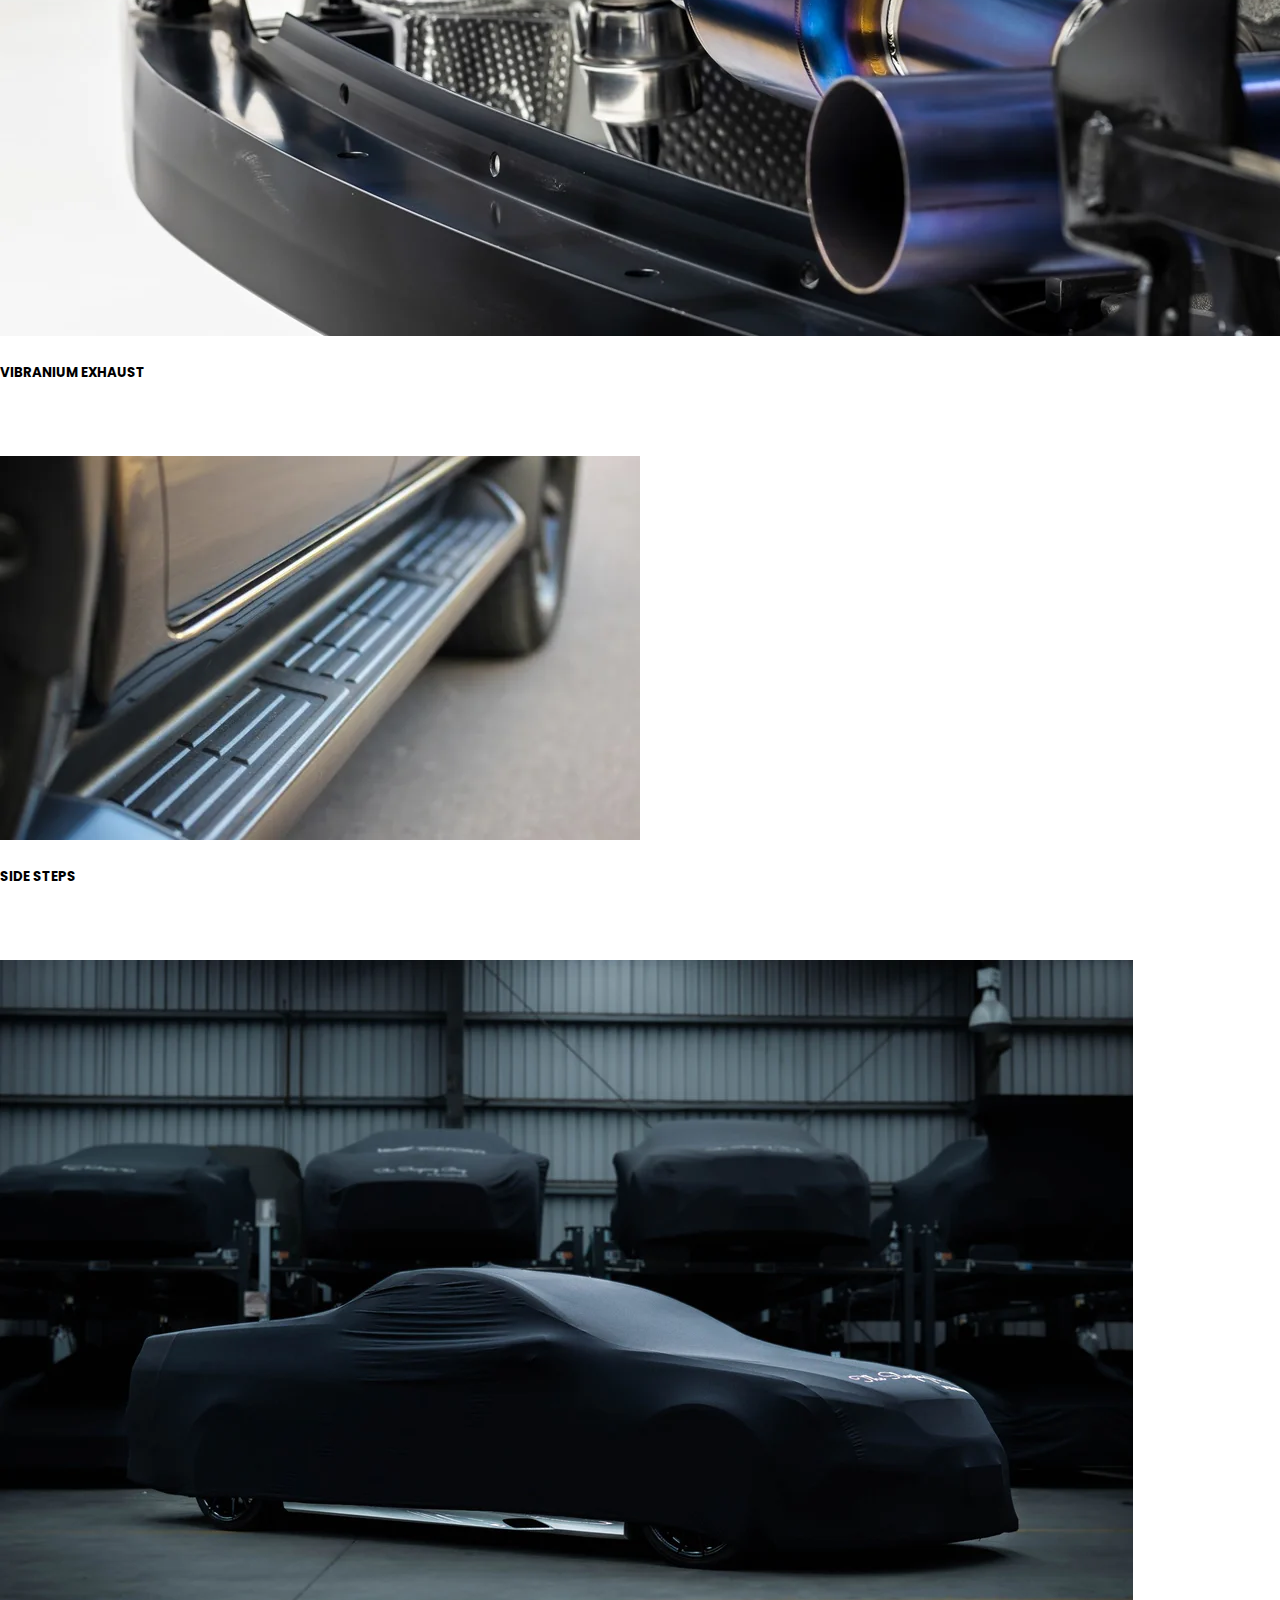
<file: store2.html>
<!DOCTYPE html>
<html lang="en">

<head>
    <meta charset="UTF-8">
    <meta name="viewport" content="width=device-width, initial-scale=1.0">
    <title>Voyager|| Store|| 2</title>
    <link rel="icon" href="Assets/Img/voyager logo.png">

    <link href="https://cdn.jsdelivr.net/npm/bootstrap@5.0.2/dist/css/bootstrap.min.css" rel="stylesheet"
        integrity="sha384-EVSTQN3/azprG1Anm3QDgpJLIm9Nao0Yz1ztcQTwFspd3yD65VohhpuuCOmLASjC" crossorigin="anonymous">
<!--     <link rel="stylesheet" href="https://cdn.jsdelivr.net/npm/bootstrap-icons@1.11.3/font/bootstrap-icons.min.css"> -->

    <link rel="stylesheet" href="https://use.fontawesome.com/releases/v5.15.4/css/all.css"
        integrity="sha384-DyZ88mC6Up2uqS4h/KRgHuoeGwBcD4Ng9SiP4dIRy0EXTlnuz47vAwmeGwVChigm" crossorigin="anonymous" />

    <link rel="stylesheet" href="pages/accesories2/store2.css">
</head>

<body>

    <!-- Navbar -->
    <nav class="navbar navbar-expand-sm  fixed-top  ">
        <div class="container">
            <a class="navbar-brand" href="index.html"><img src="pages/accesories2/pics/brand/voyager logo.png" alt=""></a>
            <button class="navbar-toggler" type="button" id="burger" data-bs-toggle="collapse"
                data-bs-target="#navbarNavDropdown" aria-controls="navbarNavDropdown" aria-expanded="false"
                aria-label="Toggle navigation">
                <span class="navbar-toggler-icon"></span>
            </button>
            <div class="collapse navbar-collapse" id="navbarNavDropdown">
                <ul class="navbar-nav ms-auto mb-2 mb-lg-0">

                    <li class="nav-item">
                        <a class="nav-link" aria-current="page" href="history.html">History</a>
                    </li>
                    <li class="nav-item">
                        <a class="nav-link" href="model.html">Model</a>
                    </li>
                    <li class="nav-item">
                        <a class="nav-link" href="store.html">Accessories</a>
                    </li>
<!--                     <li class="nav-item">
                        <a class="nav-link" href="gallery.html"><i class="bi bi-bag"></i></a>
                    </li> -->
                    <li class="nav-item dropdown ">
                        <a class="nav-link dropdown-toggle" href="#" role="button" data-bs-toggle="dropdown"
                            aria-expanded="false">
                            Find Us
                        </a>
                        <ul class="dropdown-menu ">
                            <li><a class="dropdown-item" href="dealerships.html">Dealership</a></li>
                            <li><a class="dropdown-item" href="contact.html">Contact</a></li>
                        </ul>
                    </li>
                </ul>
            </div>
        </div>
    </nav>

    <section id="home">
        <div class="container">
            <h5>NEW ACCESSORIES</h5>
            <h1><span> Best Price</span> This Year</h1>
            <a href="gallery.html"><button>Shop Now</button></a>

        </div>

    </section>

    <section id="brand" class="container logo-brand">
        <div class="row m-0 py-5">
            <img class="img-fluid col-lg-2 col-md-4 col-6" src="pages/accesories2/pics/brand/VERSACE.jpeg" alt=""> <BR>
            <img class="img-fluid col-lg-2 col-md-4 col-6" src="pages/accesories2/pics/brand/ROLEX.png" alt=""> <BR>
            <img class="img-fluid col-lg-2 col-md-4 col-6" src="pages/accesories2/pics/brand/HERMES.png" alt=""> <BR>
            <img class="img-fluid col-lg-2 col-md-4 col-6" src="pages/accesories2/pics/brand/PATCHI.png" alt=""> <BR>
            <img class="img-fluid col-lg-2 col-md-4 col-6" src="pages/accesories2/pics/brand/PHARMACY.jpg" alt=""> <BR>
        </div>
    </section>

    <section id="new" class="w-100">
        <div class="row p-0 m-0">
            <div class="one col-lg-4 col-md-12 col-12 p-0">
                <img class="img-fluid" src="pages/accesories2/pics/carpics/kete2.jpg" alt="">
                <div class="details">
                </div>
            </div>

            <div class="one col-lg-4 col-md-12 col-12 p-0">
                <img class="img-fluid" src="pages/accesories2/pics/carpics/kete1.jpg" alt="">
                <div class="details">
                </div>
            </div>

            <div class="one col-lg-4 col-md-12 col-12 p-0">
                <img class="img-fluid" src="pages/accesories2/pics/carpics/kete3.jpg" alt="">
            </div>
        </div>
        </div>
    </section>


    <section id="featured" class="my-5 pb-5">
        <div class="container text-center mt-5 py-5">
            <h3>WINTER EDITION</h3>
            <hr class="mx-auto">
            <p>ACCESSORIES</p>
        </div>

        <div class="row mx-auto container-fluid">
            <div class="product text-center col-lg-3 col-md-4 col-12">
                <img class="img-fluid mb-3" src="pages/accesories2/pics/accessories/roofbasket2.webp" alt="">
                <div class="star">
                    <i class="fas fa-star"></i>
                    <i class="fas fa-star"></i>
                    <i class="fas fa-star"></i>
                    <i class="fas fa-star"></i>
                    <i class="fas fa-star"></i>
                </div>
                <h5 class="p-name">ROOF BOX</h5>
                <h4 class="p-price"></h4>
                <a href="gallery.html"><button class="buy-btn">Buy Now</button></a>
            </div>

            <div class="product text-center col-lg-3 col-md-4 col-12">
                <img class="img-fluid mb-3" src="pages/accesories2/pics/accessories/bike carrier.webp" alt="">
                <div class="star">
                    <i class="fas fa-star"></i>
                    <i class="fas fa-star"></i>
                    <i class="fas fa-star"></i>
                    <i class="fas fa-star"></i>
                    <i class="fas fa-star"></i>
                </div>
                <h5 class="p-name">BIKE CARRIER</h5>
                <h4 class="p-price"></h4>
                <a href="gallery.html"><button class="buy-btn">Buy Now</button></a>
            </div>

            <div class="product text-center col-lg-3 col-md-4 col-12">
                <img class="img-fluid mb-3" src="pages/accesories2/pics/accessories/skirack.webp" alt="">
                <div class="star">
                    <i class="fas fa-star"></i>
                    <i class="fas fa-star"></i>
                    <i class="fas fa-star"></i>
                    <i class="fas fa-star"></i>
                    <i class="fas fa-star"></i>
                </div>
                <h5 class="p-name">SKI X SNOWBOARD RACK</h5>
                <h4 class="p-price"></h4>
                <a href="gallery.html"><button class="buy-btn">Buy Now</button></a>
            </div>

            <div class="product text-center col-lg-3 col-md-4 col-12">
                <img class="img-fluid mb-3" src="pages/accesories2/pics/accessories/rubberfloormats.jpg" alt="">
                <div class="star">
                    <i class="fas fa-star"></i>
                    <i class="fas fa-star"></i>
                    <i class="fas fa-star"></i>
                    <i class="fas fa-star"></i>
                    <i class="fas fa-star"></i>
                </div>
                <h5 class="p-name">ALL TERRAIN FLOOR MATS</h5>
                <h4 class="p-price"></h4>
                <a href="gallery.html"><button class="buy-btn">Buy Now</button></a>
            </div>
        </div>
    </section>

    <section id="banner" class="my-5 py-5">
        <div class="container">
            <h4>SHOP BY</h4>
            <h1>CATEGORIES</h1>
            <a href="">
                <button class="text-uppercase"> EXPLORE MORE</button></a>

        </div>

    </section>

    <section id="Travelling" class="my-5">
        <div class="container text-center mt-5 py-5">
            <h3>TRAVELLING</h3>
            <hr class="mx-auto">
            <p>New In</p>
        </div>

        <div class="row mx-auto container-fluid">
            <div class="product text-center col-lg-3 col-md-4 col-12">
                <img class="img-fluid mb-3" src="pages/accesories2/pics/accessories/loadassisttray.webp" alt="">
                <div class="star">
                    <i class="fas fa-star"></i>
                    <i class="fas fa-star"></i>
                    <i class="fas fa-star"></i>
                    <i class="fas fa-star"></i>
                    <i class="fas fa-star"></i>
                </div>
                <h5 class="p-name">LOAD ASSIST TRAY</h5>
                <h4 class="p-price"></h4>
                <a href="">
                    <button class="buy-btn">Buy Now</button></a>
            </div>

            <div class="product text-center col-lg-3 col-md-4 col-12">
                <img class="img-fluid mb-3" src="pages/accesories2/pics/accessories/bike carrier.webp" alt="">
                <div class="star">
                    <i class="fas fa-star"></i>
                    <i class="fas fa-star"></i>
                    <i class="fas fa-star"></i>
                    <i class="fas fa-star"></i>
                    <i class="fas fa-star"></i>
                </div>
                <h5 class="p-name">BIKE CARRIER</h5>
                <h4 class="p-price"></h4>
                <a href="">
                    <button class="buy-btn">Buy Now</button></a>
            </div>

            <div class="product text-center col-lg-3 col-md-4 col-12">
                <img class="img-fluid mb-3" src="pages/accesories2/pics/accessories/petcare.png" alt="">
                <div class="star">
                    <i class="fas fa-star"></i>
                    <i class="fas fa-star"></i>
                    <i class="fas fa-star"></i>
                    <i class="fas fa-star"></i>
                    <i class="fas fa-star"></i>
                </div>
                <h5 class="p-name">PET CARE</h5>
                <h4 class="p-price"></h4>
                <a href="">
                    <button class="buy-btn">Buy Now</button></a>
            </div>

            <div class="product text-center col-lg-3 col-md-4 col-12">
                <img class="img-fluid mb-3" src="pages/accesories2/pics/accessories/petcare2.jpg" alt="">
                <div class="star">
                    <i class="fas fa-star"></i>
                    <i class="fas fa-star"></i>
                    <i class="fas fa-star"></i>
                    <i class="fas fa-star"></i>
                    <i class="fas fa-star"></i>
                </div>
                <h5 class="p-name">WATERPROOF SEAT CUSHION</h5>
                <h4 class="p-price"></h4>
                <a href="">
                    <button class="buy-btn">Buy Now</button></a>
            </div>
        </div>
    </section>

    <section id="modification" class="my-5">
        <div class="container text-center mt-5 py-5">
            <h3>COMPONENTS</h3>
            <hr class="mx-auto">
            <p>New In</p>
        </div>

        <div class="row mx-auto container-fluid">
            <div class="product text-center col-lg-3 col-md-4 col-12">
                <img class="img-fluid mb-3" src="pages/accesories2/pics/accessories/exhaust1.webp" alt="">
                <div class="star">
                    <i class="fas fa-star"></i>
                    <i class="fas fa-star"></i>
                    <i class="fas fa-star"></i>
                    <i class="fas fa-star"></i>
                    <i class="fas fa-star"></i>
                </div>
                <h5 class="p-name">TITANIUM EXHAUST</h5>
                <h4 class="p-price"></h4>
                <a href="">
                    <button class="buy-btn">Buy Now</button></a>
            </div>

            <div class="product text-center col-lg-3 col-md-4 col-12">
                <img class="img-fluid mb-3" src="pages/accesories2/pics/accessories/exhaust2.webp" alt="">
                <div class="star">
                    <i class="fas fa-star"></i>
                    <i class="fas fa-star"></i>
                    <i class="fas fa-star"></i>
                    <i class="fas fa-star"></i>
                    <i class="fas fa-star"></i>
                </div>
                <h5 class="p-name">VIBRANIUM EXHAUST</h5>
                <h4 class="p-price"></h4>
                <a href="">
                    <button class="buy-btn">Buy Now</button></a>
            </div>

            <div class="product text-center col-lg-3 col-md-4 col-12">
                <img class="img-fluid mb-3" src="pages/accesories2/pics/accessories/sidesteps2.webp" alt="">
                <div class="star">
                    <i class="fas fa-star"></i>
                    <i class="fas fa-star"></i>
                    <i class="fas fa-star"></i>
                    <i class="fas fa-star"></i>
                    <i class="fas fa-star"></i>
                </div>
                <h5 class="p-name">SIDE STEPS</h5>
                <h4 class="p-price"></h4>
                <a href="">
                    <button class="buy-btn">Buy Now</button></a>
            </div>

            <div class="product text-center col-lg-3 col-md-4 col-12">
                <img class="img-fluid mb-3" src="pages/accesories2/pics/accessories/indoorcover2.webp" alt="">
                <div class="star">
                    <i class="fas fa-star"></i>
                    <i class="fas fa-star"></i>
                    <i class="fas fa-star"></i>
                    <i class="fas fa-star"></i>
                    <i class="fas fa-star"></i>
                </div>
                <h5 class="p-name">INDOOR UV COVER</h5>
                <h4 class="p-price"></h4>
                <a href="">
                    <button class="buy-btn">Buy Now</button></a>
            </div>
        </div>
    </section>
 <!-- footer -->

 <footer id="foot" class=" text-center text-white">
    <!-- Grid container -->
    <div class="container p-4">
        <!-- Section:Social media -->
        <section class="mb-4">
            <!-- Facebook -->
            <a class="btn btn-outline-light btn-floating m-1" href="https://www.facebook.com/rollsroycemotorcars/" target="_blank" role="button"><i
                    class="bi bi-facebook"></i></a>

            <!-- Twitter -->
            <a class="btn btn-outline-light btn-floating m-1" href="https://twitter.com/Lamborghini" target="_blank" role="button"><i
                    class="bi bi-twitter-x"></i></a>

            <!-- Youtube -->
            <a class="btn btn-outline-light btn-floating m-1" href="https://www.youtube.com/user/Lamborghini" target="_blank" role="button"><i class="bi bi-youtube" ></i></a>

            <!-- Instagram -->
            <a class="btn btn-outline-light btn-floating m-1" href="https://www.instagram.com/voyagercars._?igsh=OGQ5ZDc2ODk2ZA%3D%3D&utm_source=qr" target="_blank" role="button"><i
                    class="bi bi-instagram"></i></a>

        </section>
        <!-- Section: Social media -->

        <!-- Section: Form -->
        <section class="">
            <form action="">
                <!-- grid row -->
                <div class="row d-flex justify-content-center">
                    <!-- Grid column -->
                    <div class="col-auto">
                        <p class="pt-2">
                            <strong>Sign up for our newsletter</strong>
                        </p>
                    </div>
                    <!-- Grid column -->

                    <!-- Grid column -->



                    <!-- Grid column -->

                    <!-- Grid column -->
                    <div class="col-auto">
                        <!-- Submit button -->
                        <button type="button" class="btn btn-outline-light mb-4" data-bs-toggle="modal"
                            data-bs-target="#newsModal">
                            Subscribe
                        </button>

                        <!-- Modal -->
                        <div class="modal fade" id="newsModal" tabindex="-1" aria-labelledby="exampleModalLabel"
                            aria-hidden="true">
                            <div class="modal-dialog">
                                <div class="modal-content">
                                    <div class="modal-header">
                                        <h1 class="modal-title fs-5" id="exampleModalLabel">Newsletter</h1>
                                        <button type="button" class="btn-close" data-bs-dismiss="modal"
                                            aria-label="Close"></button>
                                    </div>
                                    <div class="modal-body">
                                        <div class="modal-body" id="bgModal">
                                            <input type="text" class="form-control" placeholder="First name"
                                                aria-label="First name">
                                            <input type="text" class="form-control" placeholder="Last name"
                                                aria-label="Last name">
                                            <input type="text" class="form-control" placeholder="Email"
                                                aria-label="Email">
                                        </div>
                                    </div>
                                    <div class="modal-footer">
                                        <button type="button" class="btn btn-secondary"
                                            data-bs-dismiss="modal">Close</button>
                                        <button type="button" class="btn btn-primary">Save changes</button>
                                    </div>
                                </div>
                            </div>
                        </div>
                    </div>
                </div>
                <!-- Grid column -->
    </div>
    <!-- grid row -->
    </form>
    </section>
    <!-- Section: Form -->

    <!-- Section: Text -->
    <section class="mb-4">
        <p>
            Voyager establishment are driven from minds that continuously envision of
            a world of speed and luxury.
        </p>
    </section>
    <!-- Section: Text -->

    <!-- Section: Links -->
    <section class="">
        <!-- Grid row -->
        <div class="row">
            <!-- Grid column -->
            <div class="col-lg-3 col-md-6 mb-4 mb-md-0">
                <h5 class="text-uppercase">VOYAGER</h5>

                <ul class="list-unstyled mb-0">
                    <li>
                        <a href="index.html" class="text-white">Home</a>
                    </li>
                    <li>
                        <a href="index.html" class="text-white">About VOYAGER</a>
                    </li>
                    <li>
                        <a href="history.html" class="text-white">History</a>
                    </li>

                </ul>
            </div>
            <!-- Grid column -->

            <!-- Grid column -->
            <div class="col-lg-3 col-md-6 mb-4 mb-md-0">
                <h5 class="text-uppercase">MODELS</h5>

                <ul class="list-unstyled mb-0">
                    <li>
                        <a href="model.html#lambo" class="text-white">Hot Road</a>
                    </li>
                    <li>
                        <a href="model.html#rolls" class="text-white">Spectre</a>
                    </li>
                    <li>
                        <a href="model.html#land" class="text-white">Path Finder</a>
                    </li>
                </ul>
            </div>
            <!-- Grid column -->

            <!-- Grid column -->
            <div class="col-lg-3 col-md-6 mb-4 mb-md-0">
                <h5 class="text-uppercase">ACCESSORIES</h5>
                <ul class="list-unstyled mb-0">
                    <li>
                        <a href="gallery.html#best-sellers" class="text-white">Best Seller</a>
                    </li>
                    <li>
                        <a href="gallery.html#new" class="text-white">Travelling</a>
                    </li>
                    <li>
                        <a href="gallery.html#specials" class="text-white">Specials</a>
                    </li>
                </ul>
            </div>

            <!-- Grid column -->
            <div class="col-lg-3 col-md-6 mb-4 mb-md-0">
                <h5 class="text-uppercase">Find Us</h5>
                <ul class="list-unstyled mb-0">
                    <li>
                        <a href="dealerships.html" class="text-white">Dealership</a>
                    </li>
                    <li>
                        <a href="contact.html" class="text-white">Contact</a>
                    </li>
                </ul>
            </div>
    </section>
    </div>
    <!-- Grid container -->

    <!-- copyright -->
    <div class="text-center p-3">
        <p>© 2024 VOYAGER, Inc. All rights reserved.</p>
    </div>
</footer>



    <!-- <script src="https://cdn.jsdelivr.net/npm/bootstrap@5.0.2/dist/js/bootstrap.bundle.min.js"
        integrity="sha384-mQ93GR66B00ZXjt0YO5KlohRA5SY1TE1Rj0I5URF+3PeGz/A4gCC5qXbJcO+cntE"
        crossorigin="anonymous"></script> -->

    <script src="https://cdn.jsdelivr.net/npm/bootstrap@5.3.2/dist/js/bootstrap.bundle.min.js"
        integrity="sha384-C6RzsynM9kWDrMNeT87bh95OGNyZPhcTNXj1NW7RuBCsyN/o0jlpcV8Qyq46cDfL"
        crossorigin="anonymous"></script>


</body>

</html>
</file>
<file: pages/contact/contact.css>
* {
  box-sizing: border-box;
  padding: 0;
  margin: 0;
}
body {
  font-family: "DM Sans", sans-serif;
  font-family: "poppins", sans-serif;
  line-height: 1.5;
}

/* navbar */
.navbar {
  background-color: #0b090aea;
  padding: 0.5rem 1rem;
  transition: all 0.5s ease-in-out;
}
.navbar-nav a {
  font-family: "Poppins", sans-serif;
  font-size: 1.1rem;
  font-weight: 500;
  color: #fcbf49;
  padding: 0.5rem 1rem;
  margin: 0 0.25rem;
  border-radius: 0.25rem;
  transition: all 0.2s ease-in;
  text-transform: uppercase;
}

.navbar-nav a:hover {
  background-color: #0c0707;
  color: #fcbf49;
}

.navbar-brand img {
  width: 50px;
  height: 50px;
  margin: 0 0.25rem;
  border-radius: 0.25rem;
  transition: all 0.2s ease-in;
}

.navbar-brand img:hover {
  transform: scale(1.1);
}

.dropdown-menu {
  background-color: #0b090a;
  border: none;
  border-radius: 0.25rem;
  box-shadow: 0 0 10px rgba(0, 0, 0, 0.7);
  transition: all 0.2s ease-in;
}

.dropdown-menu:hover {
  background-color: #fff;
}

#burger {
  background-color: #0b090a;
  border: none;
  outline: none;
  cursor: pointer;
  transition: all 0.2s ease-in;
}

#burger:hover {
  background-color: rgba(236, 229, 221, 0.993);
}
.w-100 {
  height: 100vh;
}

.navbar {
  transition: all 0.5s ease-in-out;
}
.navbar-scrolled {
  background-color: #ece5ddfd;
  box-shadow: 0 0 10px rgba(0, 0, 0, 0.7);
}
/* nav ends */

.contact-bg {
  height: 40vh;
  background: linear-gradient(
    45deg,
    rgba(211, 177, 115, 0.664) 0%,
    rgb(22, 13, 13) 50%,
    rgb(44, 44, 44) 100%
  );
  background-position: 50% 100%;
  background-repeat: no-repeat;
  background-attachment: fixed;
  text-align: center;
  color: #fff;
  display: flex;
  flex-direction: column;
  justify-content: center;
  align-items: center;
}
.contact-bg h3 {
  padding-top: 3%;
  font-size: 1.3rem;
  font-weight: 400;
}
.contact-bg h2 {
  font-size: 3rem;
  text-transform: uppercase;
  padding: 0.4rem 0;
  letter-spacing: 4px;
}
.line div {
  margin: 0 0.2rem;
}
.line div:nth-child(1),
.line div:nth-child(3) {
  height: 3px;
  width: 70px;
  background: #fff;
  border-radius: 5px;
}
.line {
  display: flex;
  align-items: center;
}
.line div:nth-child(2) {
  width: 10px;
  height: 10px;
  background: #fff;
  border-radius: 50%;
}
.text {
  font-weight: 300;
  opacity: 0.9;
}
.contact-bg .text {
  margin: 1.6rem 0;
}
.contact-body {
  max-width: 1320px;
  margin: 0 auto;
  padding: 0 1rem;
}
.contact-info {
  margin: 2rem 0;
  text-align: center;
  padding: 2rem 0;
}
.contact-info span {
  display: block;
}
.contact-info div {
  margin: 0.8rem 0;
  padding: 1rem;
}
.contact-info span .fas {
  font-size: 2rem;
  padding-bottom: 0.9rem;
  color: rgb(44, 44, 44) 100%;
}
.contact-info div span:nth-child(2) {
  font-weight: 500;
  font-size: 1.1rem;
}
.contact-info .text {
  padding-top: 0.4rem;
}
.contact-info a {
  color: rgb(44, 44, 44);
  text-decoration: none;
}
.contact-info a:hover {
  color: rgba(211, 177, 115, 0.664);
}
.form-wrap {
  width: 100%;
  padding: 40px 25px 35px 25px;
  border-radius: 0px 30px 30px 0px;
  background: #ecf0f3;
}
.form-title {
  text-align: center;
  margin-left: 23px;
  font-size: 28px;
  letter-spacing: 0.5px;
}
.form-fields {
  display: table;
  width: 100%;
  padding: 15px 5px 5px 5px;
}
.form-fields input,
.form-fields textarea {
  border: none;
  outline: none;
  background: none;
  font-size: 18px;
  color: #555;
  padding: 20px 10px 20px 5px;
  width: 100%;
}
.form-fields textarea {
  height: 150px;
  resize: none;
}
.form-group {
  width: 46%;
  float: left;
  padding: 0px 30px;
  margin: 14px 12px;
  border-radius: 25px;
  box-shadow: inset 8px 8px 8px #cbced1, inset -8px -8px 8px #ffffff;
}
.form-fields .form-group:last-child {
  width: 96%;
}
.submit-button {
  width: 96%;
  height: 60px;
  margin: 0px 12px;
  border-radius: 30px;
  font-size: 20px;
  font-weight: 700;
  outline: none;
  border: none;
  cursor: pointer;
  color: #fff;
  text-align: center;
  background: rgb(44, 44, 44) 100%;
  box-shadow: 3px 3px 8px #b1b1b1, -3px -3px 8px #ffffff;
  transition: 0.5s;
}
.submit-button:hover {
  background: rgba(211, 177, 115, 0.664);
}
.contact-form > div img {
  width: 85%;
}
.contact-form > div {
  margin: 0 auto;
  text-align: center;
}
.contact-footer {
  padding: 2rem 0;
  background: #000;
}
.contact-footer h3 {
  font-size: 1.3rem;
  color: #fff;
  margin-bottom: 1rem;
  text-align: center;
}
.social-links {
  display: flex;
  justify-content: center;
}
.social-links a {
  text-decoration: none;
  width: 40px;
  height: 40px;
  color: #fff;
  border: 2px solid #fff;
  border-radius: 50%;
  display: flex;
  justify-content: center;
  align-items: center;
  margin: 0.4rem;
  transition: all 0.4s ease;
}
.social-links a:hover {
  color: rgba(211, 177, 115, 0.664);
  border-color: rgba(211, 177, 115, 0.664);
}

@media screen and (min-width: 768px) {
  .contact-bg .text {
    width: 70%;
    margin-left: auto;
    margin-right: auto;
  }
  .contact-info {
    display: grid;
    grid-template-columns: repeat(2, 1fr);
  }
}

@media screen and (min-width: 992px) {
  .contact-bg .text {
    width: 50%;
  }
  .contact-form {
    display: grid;
    grid-template-columns: repeat(2, 1fr);
    align-items: center;
  }
}

@media screen and (min-width: 1200px) {
  .contact-info {
    grid-template-columns: repeat(4, 1fr);
  }
}
</file>
<file: pages/gallery/gallery.css>
* {
  margin: 0;
  padding: 0;
  box-sizing: border-box;
  scroll-padding-top: 2rem;
  scroll-behavior: smooth;
  font-family: "DM Sans", sans-serif;
  font-family: "poppins", sans-serif;
}

:root {
  --main-color: goldenrod;
  --text-color: #000;
  --bg-color: #efefef;
}

body {
  font-family: sans-serif, "poppins", "roboto";
  color: white;
  background: black;
}

ul,
li {
  list-style: none;
}

a {
  text-decoration: none;
}

img {
  width: 100%;
}

h2 {
  font-size: 2rem;
  font-weight: 600;
  text-align: center;
  margin-bottom: 1.5rem;
}

/* ==========  ==================== */

.container {
  max-width: 1068px;
  margin: auto;
  width: 100%;
}

section {
  padding: 4rem 0 3rem;
}

/* ========== HEADER ==================== */
.header {
  position: fixed;
  top: 0;
  left: 0;
  width: 100%;
  background-color: var(--bg-color);
  box-shadow: 0 1px 4px hsl(0 4% 15% / 10%);
  z-index: 100;
}

.nav {
  display: flex;
  align-items: center;
  justify-content: space-between;
  padding: 20px 0;
}

.logo {
  font-size: 1.1rem;
  color: var(--text-color);
}

#cart-icon {
  font-size: 1.8rem;
  cursor: pointer;
  color: var(--text-color);
}

/* filter button */
.filter-btns {
  text-align: center;
}
.filter-btn {
  background: none;
  cursor: pointer;
  border: none;
  font-family: inherit;
  text-transform: uppercase;
  display: inline-block;
  margin: 10px 30px;
  font-size: 16px;
  color: #d3d3d3;
  font-weight: 600;
  letter-spacing: 2px;
  position: relative;
  -webkit-transition: all 0.2s ease-in-out;
  -o-transition: all 0.2s ease-in-out;
  transition: all 0.2s ease-in-out;
}
.filter-btn::after {
  content: "";
  position: absolute;
  top: 110%;
  left: 50%;
  -webkit-transform: translateX(-50%);
  -ms-transform: translateX(-50%);
  transform: translateX(-50%);
  height: 2px;
  width: 0;
  background-color: white;
  -webkit-transition: all 0.2s ease-in-out;
  -o-transition: all 0.2s ease-in-out;
  transition: all 0.2s ease-in-out;
}
.filter-btn:hover {
  color: goldenrod;
}
.filter-btn:hover::after {
  width: 100%;
}

.active-btn {
  color: goldenrod;
}
.active-btn::after {
  width: 100%;
}
/* filter button */

/* ========== CART ==================== */
.cart {
  position: fixed;
  top: 0;
  right: -100%;
  width: 360px;
  min-height: 100vh;
  padding: 20px;
  background-color: var(--bg-color);
  box-shadow: -2px 0 4px hsl(0 4% 15% / 10%);
  transition: right 0.3s;
}

.cart.active {
  right: 0;
}

.cart-title {
  font-size: 1.5rem;
  font-weight: 600;
  text-align: center;
  margin-top: 2rem;
  color: #000;
}

.cart-box {
  display: grid;
  grid-template-columns: 32% 50% 18%;
  gap: 1rem;
  align-items: center;
  margin-top: 1rem;
}

.cart-img {
  width: 100px;
  height: 100px;
  object-fit: contain;
  padding: 10px;
}

.detail-box {
  display: grid;
  row-gap: 0.5rem;
}

.cart-product-title {
  font-size: 1rem;
  text-transform: uppercase;
  color: #000;
}

.cart-price {
  font-weight: 500;
  color: #000;
}

.cart-quantity {
  border: 1px solid var(--text-color);
  outline-color: var(--main-color);
  width: 2.4rem;
  font-size: 1rem;
  text-align: center;
}

.cart-remove {
  font-size: 1.5rem;
  color: var(--main-color);
  cursor: pointer;
}

.total {
  display: flex;
  justify-content: flex-end;
  margin-top: 1.5rem;
  border-top: 1px solid var(--text-color);
}

.total-title {
  font-size: 1rem;
  font-weight: 600;
  color: #000;
}

.total-price {
  margin-left: 0.5rem;
  color: #000;
}

.btn-buy {
  display: flex;
  margin: 1.5rem auto 0 auto;
  padding: 12px 20px;
  font-size: 1rem;
  font-weight: 500;
  border: none;
  background-color: var(--main-color);
  color: var(--bg-color);
  cursor: pointer;
  transition: background-color 0.3s;
}

.btn-buy:hover {
  background-color: var(--text-color);
}

#close-cart {
  position: absolute;
  top: 1rem;
  right: 0.8rem;
  color: var(--text-color);
  font-size: 2rem;
  cursor: pointer;
}

.shop {
  margin-top: 2rem;
}

.section-title {
  font-size: 1.5rem;
  font-weight: 600;
  text-align: center;
  margin-bottom: 1.5rem;
}

.div-active {
  background: transparent;
}
/* ========== SHOP CONTENT ==================== */
.shop-content {
  display: grid;
  grid-template-columns: repeat(auto-fit, minmax(220px, auto));
  gap: 1.5rem;
  background-color: var(--text-color);
}

.product-box {
  position: relative;
  transition: padding 0.4s;
}

/* .product-box:hover {

  padding: 10px;
  border: 1px solid var(--text-color);
} */

.product-img {
  width: 100%;
  height: 300px;
  margin-bottom: 0.5rem;
  object-fit: cover;
  border-radius: 25px;
  transition: transform 0.4s;
}

.product-img:hover {
  transform: scale(1.1);
}

.product-title {
  font-size: 1.1rem;
  font-weight: 600;
  text-transform: uppercase;
  margin-bottom: 0.5rem;
}

.price {
  font-weight: 500;
}

.add-cart {
  position: absolute;
  bottom: 0;
  right: 0;
  /* background-color: var(--bg-color);
  color: var(--text-color); */
  padding: 10px;
  cursor: pointer;
  transition: background-color 0.3s;
}

.add-cart:hover {
  background-color: rgba(23, 20, 39, 0.8);
}

/* ========== Breakpoints ==================== */
@media (max-width: 1080px) {
  .nav {
    padding: 15px;
  }

  section {
    padding: 3rem 0 2rem;
  }

  .container {
    margin: 0 auto;
    width: 90%;
  }

  .shop {
    margin-top: 2rem !important;
  }
}

@media (max-width: 400px) {
  .nav {
    padding: 11px;
  }

  .logo {
    font-size: 1rem;
  }

  .cart {
    width: 320px;
  }
}

@media (max-width: 360px) {
  .shop {
    margin-top: 1rem !important;
  }

  .cart {
    width: 280px;
  }
}
</file>
<file: pages/accessories/store.css>
* {
  margin: 0;
  padding: 0;
  font-family: "DM Sans", sans-serif;
  font-family: "Poppins", sans-serif;
  box-sizing: border-box;
}

*:focus {
  outline: none;
}

body {
  width: 100%;
  min-height: 100vh;
  position: relative;
  font-family: sans-serif, "poppins";
  background: #0b090a;
}
/* nav */
.navbar-nav a {
  font-family: "Poppins", sans-serif;
  font-size: 1.1rem;
  font-weight: 500;
  color: #fcbf49;
  padding: 0.5rem 1rem;
  margin: 0 0.25rem;
  border-radius: 0.25rem;
  transition: all 0.2s ease-in;
  text-transform: uppercase;
}

.navbar-nav a:hover {
  background-color: #0c0707;
  color: #fcbf49;
}

.navbar-brand img {
  width: 50px;
  height: 50px;
  margin-left: 1rem;
  margin-right: 1rem;
  border-radius: 50%;
  transition: all 0.2s ease-in;
}

.dropdown-menu {
  background-color: #0b090a;
  border: none;
  border-radius: 0.25rem;
  box-shadow: 0 0 10px rgba(0, 0, 0, 0.7);
  transition: all 0.2s ease-in;
}

.dropdown-menu:hover {
  background-color: #fff;
}

#burger {
  background-color: #0b090a;
  border: none;
  outline: none;
  cursor: pointer;
  transition: all 0.2s ease-in;
}

#burger:hover {
  background-color: rgba(236, 229, 221, 0.993);
}
.w-100 {
  height: 100vh;
}

.navbar {
  transition: all 0.5s ease-in-out;
}
.navbar-scrolled {
  background-color: #ece5ddfd;
  box-shadow: 0 0 10px rgba(0, 0, 0, 0.7);
}

/* nav end */

/* TEST ANIM */
.anim-container {
  position: fixed;
  top: 0;
  left: 0;
  z-index: 9;
  width: 100%;
  height: 100vh;
  overflow: hidden;
}

.shutter {
  position: absolute;
  left: 0;
  width: 100%;
  height: 50vh;
  background: #cec9c1;
}

.shutter.top {
  top: 0;
  z-index: 2;
  animation: slide-top 1s 1.8s forwards 1;
}

.shutter.bottom {
  bottom: 0;
  animation: slide-bottom 1s 1.8s forwards 1;
}

.shutter.top .logo {
  position: absolute;
  height: 80px;
  width: 80px;
  bottom: -25px;
  left: 50%;
  transform: translateX(10%) rotate(0deg);
  z-index: 2;
  animation: logo_anim 0.8s 1s forwards 1;
}

.logo {
  color: #fff;
}


@keyframes logo_anim {
  0% {
    transform: translateX(10%) rotate(360deg);
  }
  100% {
    transform: translateX(-50%);
  }
}

@keyframes slide-top {
  0% {
    top: 0;
  }
  100% {
    top: -100%;
  }
}

@keyframes slide-bottom {
  0% {
    bottom: 0;
  }
  100% {
    bottom: -100%;
  }
}

/* TEST ANIM END */

::-webkit-scrollbar {
  width: 10px;
}

::-webkit-scrollbar-thumb {
  background: white;
  border-radius: 20px;
}

::selection {
  background: lightgoldenrodyellow;
}

.lambo-carousel {
  position: relative;
  width: 100%;
  height: 100vh;
}

.carousel {
  position: absolute;
  top: 0;
  left: 0;
  width: 100%;
  height: 100%;
  background-image: url(rubberfloormats.jpg);
  background-size: cover;
  background-position: center center;
  padding-left: 5vw;
  padding-top: 20vh;
}

.carousel:nth-child(2) {
  background: url(kete2.webp);
  background-size: cover;
  z-index: -1;
}

.carousel:nth-child(3) {
  background: url(kete3.webp);
  background-size: cover;
  z-index: -1;
}

.carousel .title {
  opacity: 0;
  color: #fff;
  font-size: 110px;
  text-transform: uppercase;
}

.btn-car {
  width: 150px;
  height: 40px;
  margin-top: 20px;
  color: #fff;
  background: black;
  text-transform: capitalize;
  font-size: 16px;
  cursor: pointer;
  transition: 0.5s;
  text-align: left;
  padding-left: 30px;
  position: relative;
  border: none;
  clip-path: polygon(0 0, 82% 0, 100% 100%, 0% 100%);
}

.btn-car::before {
  content: "";
  position: absolute;
  top: 0;
  left: 0;
  right: 0;
  bottom: 0;
  background: url(btn.png);
  background-size: 100% 100%;
}

.btn-car:hover {
  background: white;
  color: black;
}

.hexgo {
  text-decoration: none;
  color: #fff;
}

/* Carousel active */
.carousel.active {
  z-index: 2;
}

.carousel.active .title,
.carousel.active .btn {
  opacity: 0;
  animation: fade-up 1s forwards 1;
}

@keyframes fade-up {
  0% {
    opacity: 0;
    transform: translateX(-50px);
  }
  100% {
    opacity: 1;
    transform: translateX(0px);
  }
}
/* carousel active end */

.indicators {
  position: absolute;
  bottom: 20px;
  left: 50%;
  transform: translateX(-50%);
  width: 80px;
  height: 15px;
  display: flex;
  justify-content: space-evenly;
  align-items: center;
  cursor: pointer;
  z-index: 3;
}

.indicators span {
  width: 15px;
  height: 15px;
  border-radius: 50%;
  transition: 0.5s;
  background: white;
}

.indicators span.active {
  background: black;
}

.model-container {
  width: 100%;
  height: 60vh;
  position: relative;
  overflow: hidden;
  background: black;
  padding: 40px 5vw;
  z-index: 3;
}

.model-img {
  position: absolute;
  top: 0;
  max-width: 50%;
  min-height: 100%;
  clip-path: polygon(0 0, 68% 0, 100% 100%, 0% 100%);
}

.model-img:nth-child(3) {
  left: 0;
}

.model-img:nth-child(2) {
  right: 20%;
}

.model-img:nth-child(1) {
  right: -15%;
}

.model-content {
  position: relative;
  color: white;
  text-transform: uppercase;
}

.heading {
  font-size: 40px;
  margin-bottom: 20px;
  margin-left: 49px;
}

.model-name {
  font-size: 120px;
  margin: 40px 20px;
}

.link {
  font-size: 25px;
  cursor: pointer;
  position: relative;
  width: fit-content;
}

.link::before {
  content: "";
  position: absolute;
  width: 35px;
  height: 40px;
  top: -5px;
  left: -20px;
  background: url(hex.png);
  background-size: 100% 100%;
  transform: scale(1.5);
  transition: 1s;
}

.link:hover::before {
  transform: scale(1.5) rotate(-360deg);
}

.info-card {
  margin-top: 90px;
  width: 100%;
  height: 520px;
  overflow: hidden;
  padding-right: 15vw;
  display: flex;
  align-items: center;
  justify-content: flex-end;
  position: relative;
}

.img-container {
  position: absolute;
  left: 2%;
  /* transform: translateX(-50%); */
  top: 5px;
  width: 700px;
  height: 550px;
}

.img-container .row {
  width: 100%;
  height: 200px;
  display: flex;
  justify-content: center;
  align-items: center;
}

.img-container .row .hex {
  width: 200px;
  height: 200px;
  background: black;
  background-image: url(kete1.webp);
  background-size: cover;
  background-attachment: fixed;
  background-position: center;
  margin-right: 20px;
  clip-path: polygon(0% 25%, 50% 0%, 100% 25%, 100% 75%, 50% 100%, 0% 75%);
}

.img-container .row:nth-child(2),
.img-container .row:nth-child(3) {
  margin-top: -30px;
}

.content {
  position: relative;
}

.content .heading {
  color: wheat;
  text-transform: uppercase;
  font-size: 80px;
  margin-bottom: 30px;
}

.content .btn {
  opacity: 1;
}

.info-card.dua {
  justify-content: flex-start;
  padding-right: 0;
  padding-left: 15vw;
  align-items: center;
  height: 550px;
}

.info-card.dua .heading span {
  font-size: 50px;
}

.info-card.dua .img-container {
  top: 0;
  left: 60%;
  background-position: center;
  /* transform: translateX(-70%); */
}

.info-card.dua .hex {
  background-image: url(rolldalam.webp);
}

/* footer */
#foot {
  background: #0c0707;
  background-image: linear-gradient(
    145deg,
    #d3b173a9 30%,
    #57472b81 50%,
    rgba(7, 6, 6, 0.397) 100%
  );
  overflow: clip;
}

#foot a {
  color: #fff;
  text-decoration: none;
}

.modal-dialog {
  max-width: 800px;
  margin: 1.75rem auto;
  background-color: #0b090a50;
}

.modal-content {
  background-color: #0b090a50;
  background-image: linear-gradient(
    145deg,
    #e4e4e4a9 30%,
    #cec9c1fa 50%,
    rgba(7, 6, 6, 0.397) 100%
  );
}

/* footer ends */
</file>
<file: pages/accesories2/store2.css>
@import url("https://fonts.googleapis.com/css2?family=Poppins:wght@100;200;300;400;500;600;700;800;900&family=Roboto:wght@100;300;400;500;700;900&display=swap");

* {
  margin: 0;
  padding: 0;
  box-sizing: border-box;
}

body {
  font-family: "poppins", sans-serif;
  background: white;
  overflow-x: clip;
}

/* navbar */

.navbar-nav a {
  font-family: "Poppins", sans-serif;
  font-size: 1.1rem;
  font-weight: 500;
  color: #fcbf49;
  padding: 0.5rem 1rem;
  margin: 0 0.25rem;
  border-radius: 0.25rem;
  transition: all 0.2s ease-in;
  text-transform: uppercase;
}

.navbar-nav a:hover {
  background-color: #0c0707;
  color: #fcbf49;
}

.navbar-brand img {
  width: 50px;
  height: 50px;
  margin: 0 0.25rem;
  border-radius: 0.25rem;
  transition: all 0.2s ease-in;
}

.navbar-brand img:hover {
  transform: scale(1.1);
}

.dropdown-menu {
  background-color: #0b090a;
  border: none;
  border-radius: 0.25rem;
  box-shadow: 0 0 10px rgba(0, 0, 0, 0.7);
  transition: all 0.2s ease-in;
}

.dropdown-menu:hover {
  background-color: #fff;
}

#burger {
  background-color: #0b090a;
  border: none;
  outline: none;
  cursor: pointer;
  transition: all 0.2s ease-in;
}

#burger:hover {
  background-color: rgba(236, 229, 221, 0.993);
}
/* .w-100 {
  height: 100vh;
} */

.navbar {
  background-color: #ece5ddfd;
  transition: all 0.5s ease-in-out;
}
/* nav ends */

#home span {
  color: wheat;
}

#home h5 {
  color: white;
}

#home h1 {
  color: white;
}

#home {
  background-image: url("pics/carpics/CARRRRR.jpg");
  width: 100%;
  height: 100vh;
  background-size: cover;
  background-position: top center;
  display: flex;
  flex-direction: column;
  justify-content: center;
  align-items: center;
}

button {
  font-size: 0.8rem;
  font-weight: 700;
  outline: none;
  border: none;
  background-color: white;
  color: black;
  padding: 13px 30px;
  cursor: pointer;
  text-transform: uppercase;
  transition: 0.3s ease;
}

.brand .container {
  width: auto;
  height: auto;
}

#brand {
  display: flex;
  flex-direction: row;
  justify-content: center;
}

#brand img {
  object-fit: contain;
  display: flex;
  justify-content: space-evenly;
  align-items: center;
  width: 200px;
  height: 200px;
  margin: 0 auto;
}

button:hover {
  background-color: gold;
}

hr {
  width: 30px;
  height: 2px;
  background-color: black;
}

.star {
  padding: 10px;
}

.star i {
  font-size: 0.8rem;
  color: brown;
}

#new .one img {
  width: 100%;
  height: 100%;
  background-position: center center;
  background-repeat: no-repeat;
  background-size: cover;
  position: relative;
}

#new .one .details {
  position: absolute;
  width: 100%;
  height: 100%;
  top: 0;
  left: 0;
  transition: 0.3s ease;
}

#new .one:hover .details button {
  display: inline-block;
  font-size: 14px;
  font-weight: 500;
  color: white;
  background: none;
  text-transform: uppercase;
  border-bottom: 1px solid white;
  padding: 2.5px;
  transition: 0.3s ease;
}

.product {
  cursor: pointer;
  margin-bottom: 2rem;
}

.product img {
  transition: 0.3s all;
}

.product:hover img {
  opacity: 0.7;
}

.product .buy-btn {
  background: linear-gradient(
    45deg,
    rgba(211, 177, 115, 0.664) 0%,
    rgb(22, 13, 13) 50%,
    rgb(44, 44, 44) 100%
  );
  color: white;
  transform: translateY(20px);
  opacity: 0;
  transition: 0.3s all;
}

.product:hover .buy-btn {
  transform: translateY(0);
  opacity: 1;
}

#banner {
  background-image: url(pics/accessories/indoorcover.jpg);
  width: 100%;
  height: 60vh;
  background-size: cover;
  background-position: top center;
  background-repeat: no-repeat;
  background-attachment: fixed;
  display: flex;
  flex-direction: column;
  justify-content: center;
  align-items: flex-start;
}

#banner h4 {
  color: white;
}

#banner h1 {
  color: wheat;
}

#banner button {
  background-color: white;
}

.container h2 {
  color: goldenrod;
}

.container p {
  color: goldenrod;
}

.product .p-name {
  color: black;
}

.product .p-price {
  color: grey;
}

/* footer */
#foot {
  background: #0c0707;
  background-image: linear-gradient(
    145deg,
    #d3b173a9 30%,
    #57472b81 50%,
    rgba(7, 6, 6, 0.397) 100%
  );
}

#foot a {
  color: #fff;
  text-decoration: none;
}

.modal-dialog {
  max-width: 800px;
  margin: 1.75rem auto;
  background-color: #0b090a50;
}

.modal-content {
  background-color: #0b090a50;
  background-image: linear-gradient(
    145deg,
    #e4e4e4a9 30%,
    #cec9c1fa 50%,
    rgba(7, 6, 6, 0.397) 100%
  );
}
</file>
